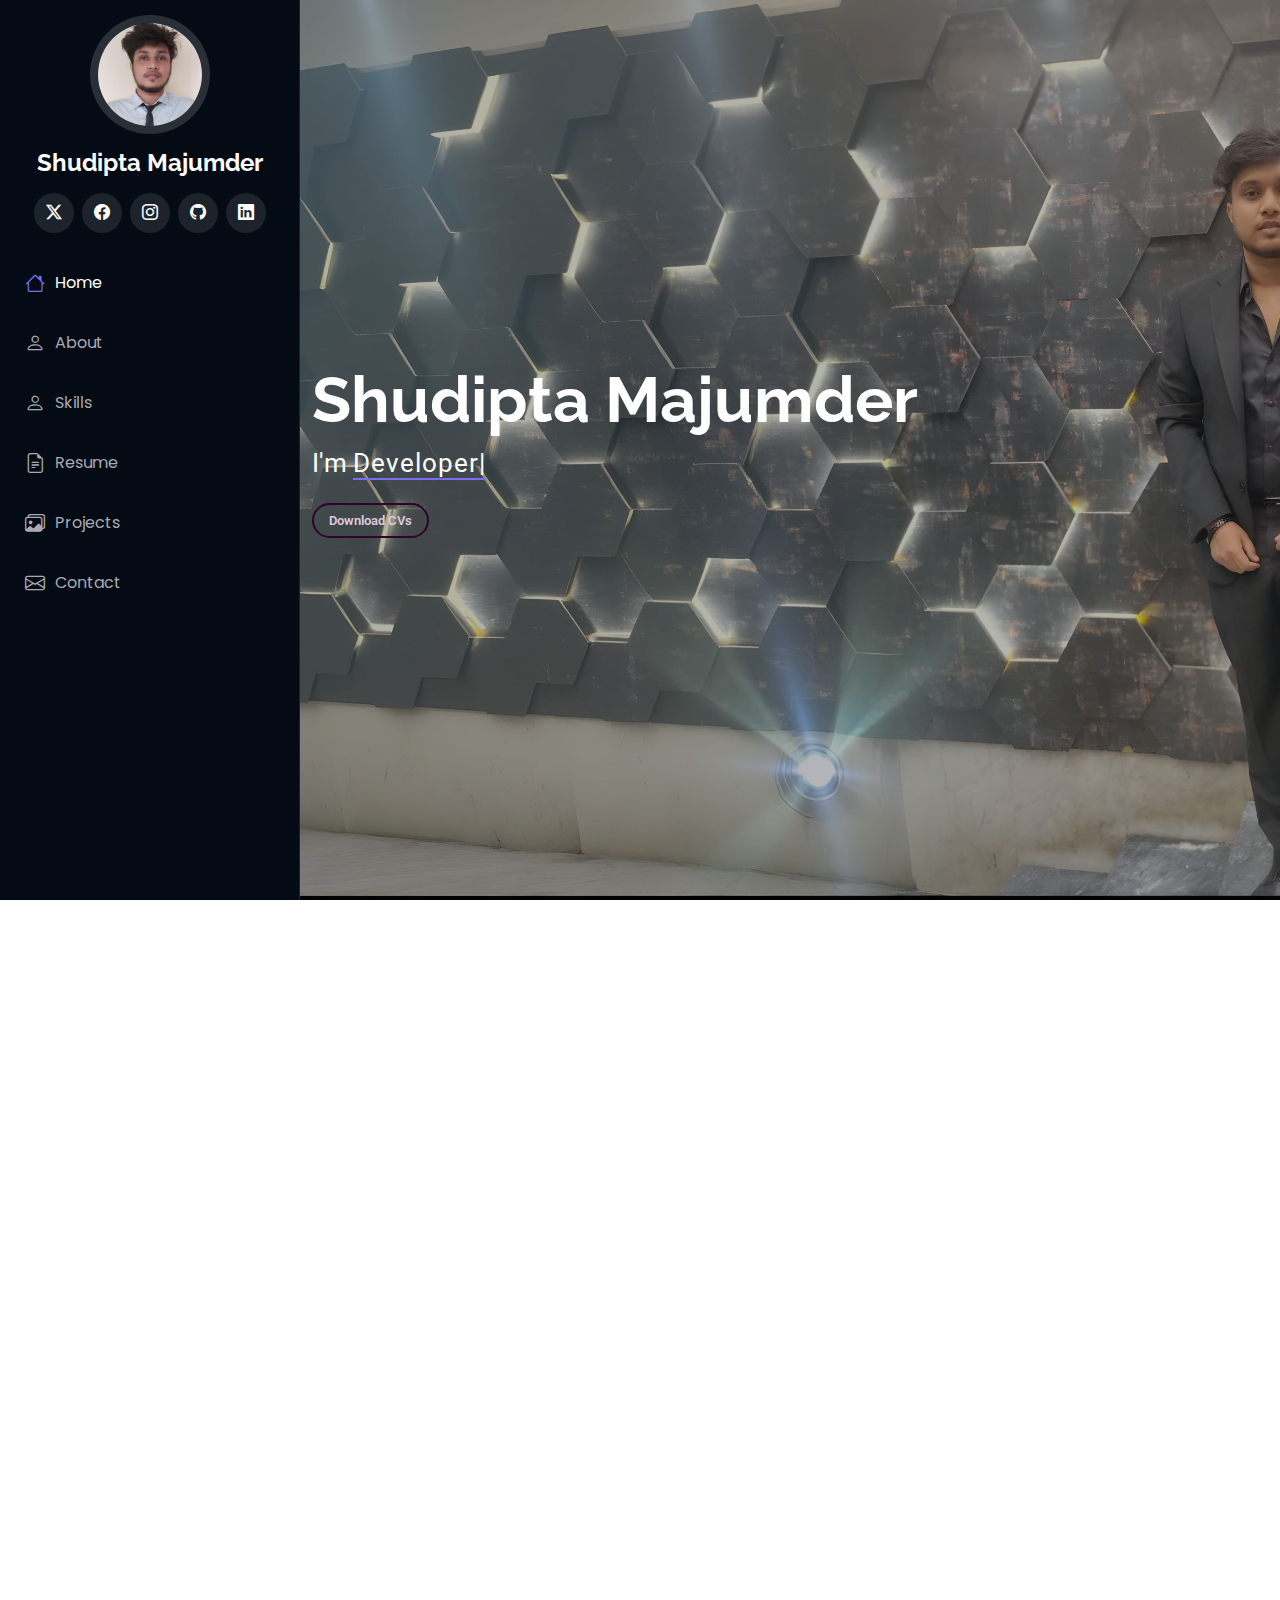
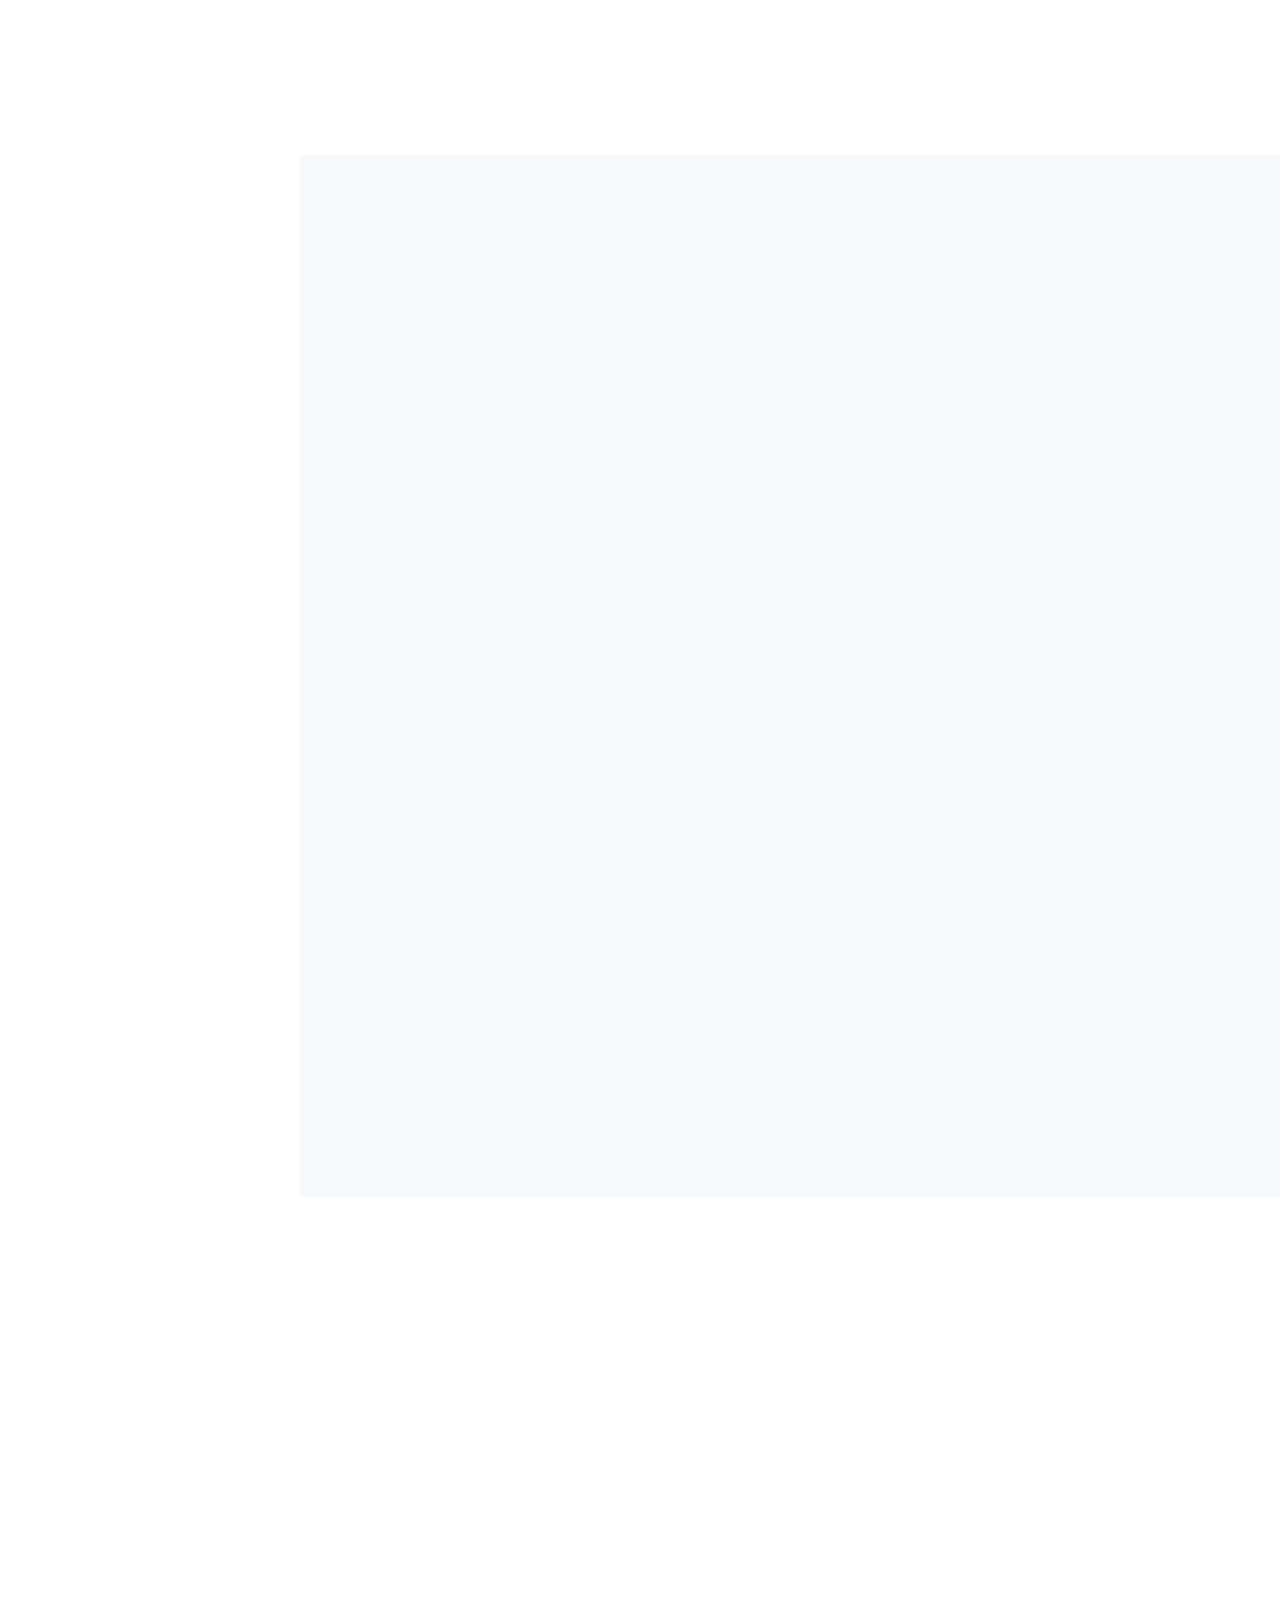
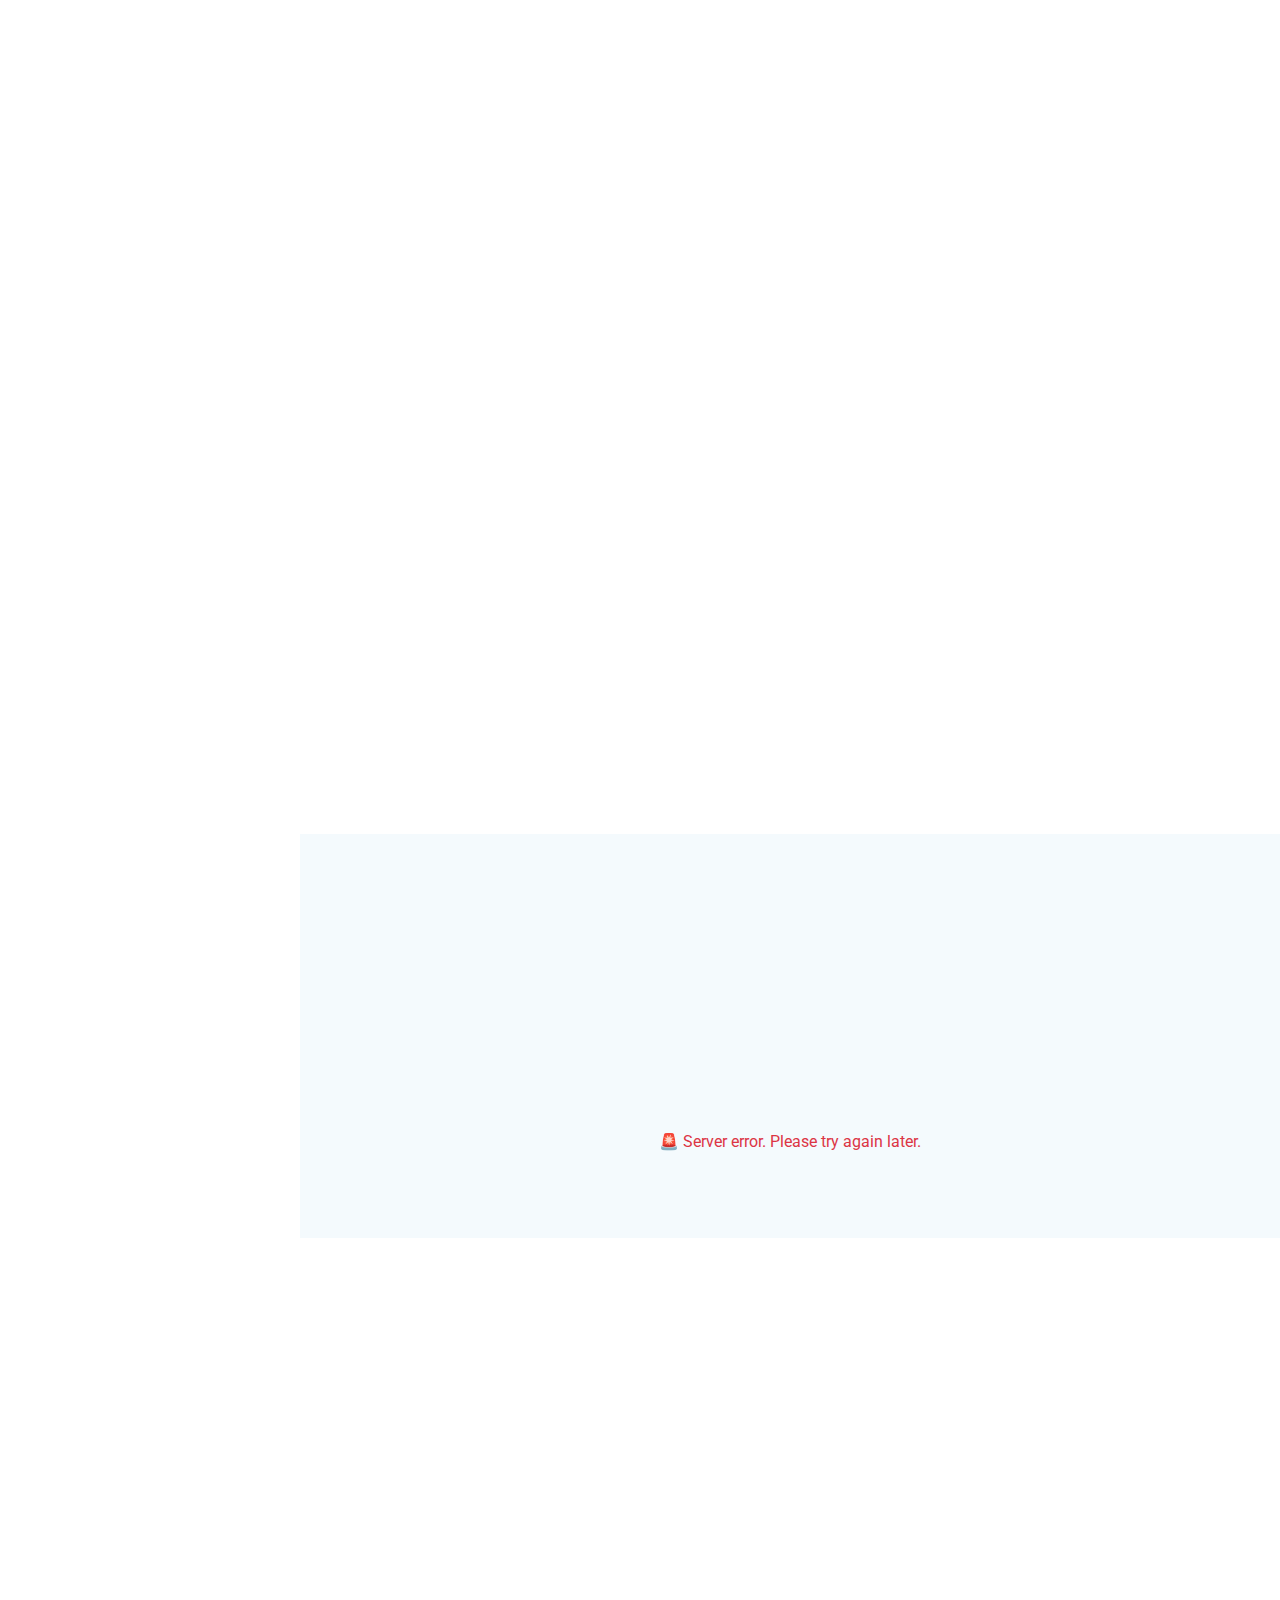
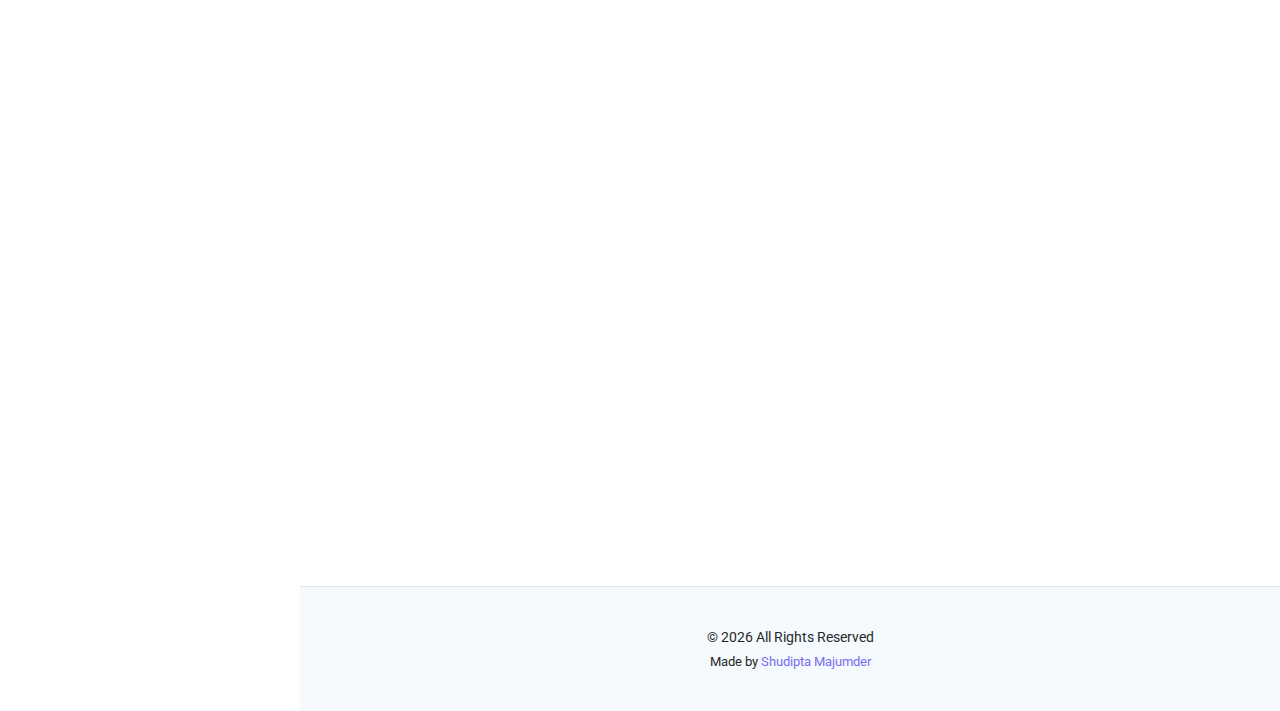
<file: index.html>
<!DOCTYPE html>
<html lang="en">
  <head>
    <meta charset="utf-8" />
    <meta content="width=device-width, initial-scale=1.0" name="viewport" />
    <title>Shudipta Majumder Portfolio</title>
    <meta content="" name="description" />
    <meta content="" name="keywords" />

    <!-- Favicons -->
    <link href="assets/img/favicon.png" rel="icon" />

    <!-- Fonts -->
    <link href="https://fonts.googleapis.com" rel="preconnect" />
    <link href="https://fonts.gstatic.com" rel="preconnect" crossorigin />
    <link
      href="https://fonts.googleapis.com/css2?family=Roboto:ital,wght@0,100;0,300;0,400;0,500;0,700;0,900;1,100;1,300;1,400;1,500;1,700;1,900&family=Poppins:ital,wght@0,100;0,200;0,300;0,400;0,500;0,600;0,700;0,800;0,900;1,100;1,200;1,300;1,400;1,500;1,600;1,700;1,800;1,900&family=Raleway:ital,wght@0,100;0,200;0,300;0,400;0,500;0,600;0,700;0,800;0,900;1,100;1,200;1,300;1,400;1,500;1,600;1,700;1,800;1,900&display=swap"
      rel="stylesheet"
    />

    <!-- Vendor CSS Files -->
    <link
      href="assets/vendor/bootstrap/css/bootstrap.min.css"
      rel="stylesheet"
    />
    <link
      href="assets/vendor/bootstrap-icons/bootstrap-icons.css"
      rel="stylesheet"
    />
    <link href="assets/vendor/aos/aos.css" rel="stylesheet" />
    <link
      href="assets/vendor/glightbox/css/glightbox.min.css"
      rel="stylesheet"
    />
    <link href="assets/vendor/swiper/swiper-bundle.min.css" rel="stylesheet" />

    <!-- Main CSS File -->
    <link href="assets/css/main.css" rel="stylesheet" />

    <!-- =======================================================
  * Template Name: iPortfolio
  * Template URL: https://bootstrapmade.com/iportfolio-bootstrap-portfolio-websites-template/
  * Updated: Jun 29 2024 with Bootstrap v5.3.3
  * Author: BootstrapMade.com
  * License: https://bootstrapmade.com/license/
  ======================================================== -->
  </head>

  <body class="index-page">
    <header id="header" class="header dark-background d-flex flex-column">
      <i class="header-toggle d-xl-none bi bi-list"></i>

      <div class="profile-img">
        <img
          src="assets/img/my-profile-img1.png"
          alt=""
          class="img-fluid rounded-circle"
        />
      </div>

      <a
        href="index.html"
        class="logo d-flex align-items-center justify-content-center"
      >
        <!-- Uncomment the line below if you also wish to use an image logo -->
        <!-- <img src="assets/img/logo.png" alt=""> -->
        <h1 class="sitename">Shudipta Majumder</h1>
      </a>

      <div class="social-links text-center">
        <a href="https://x.com/Shudipta11238"  target="_blank" class="twitter"><i class="bi bi-twitter-x"></i></a>
        <a
          href="https://www.facebook.com/shudipta11238"
          target="_blank"
          class="facebook"
          ><i class="bi bi-facebook"></i
        ></a>
        <a
          href="https://www.instagram.com/shudipta_majumder/"
          target="_blank"
          class="instagram"
          ><i class="bi bi-instagram"></i
        ></a>
        <a
          href="https://github.com/shudipta-majumder"
          target="_blank"
          class="github"
          ><i class="bi bi-github"></i
        ></a>
        <a
          href="https://www.linkedin.com/in/shudipta-mazumdar/"
          target="_blank"
          class="linkedin"
          ><i class="bi bi-linkedin"></i
        ></a>
      </div>

      <nav id="navmenu" class="navmenu">
        <ul>
          <li>
            <a href="#hero" class="active"
              ><i class="bi bi-house navicon"></i>Home</a
            >
          </li>
          <li>
            <a href="#about"><i class="bi bi-person navicon"></i> About</a>
          </li>
          <li>
            <a href="#skills"><i class="bi bi-person navicon"></i> Skills</a>
          </li>
          <li>
            <a href="#resume"
              ><i class="bi bi-file-earmark-text navicon"></i> Resume</a
            >
          </li>
          <li>
            <a href="#project"
              ><i class="bi bi-images navicon"></i> Projects</a
            >
          </li>
          <li>
            <a href="#contact"
              ><i class="bi bi-envelope navicon"></i> Contact</a
            >
          </li>
        </ul>
      </nav>
    </header>

    <main class="main">
      <!-- Hero Section -->
      <section id="hero" class="hero section dark-background">
          <!-- Image for small screens -->
          <img src="assets/img/hero_bg2.jpg" alt="small hero" data-aos="fade-in" class="d-block d-xl-none" />

          <!-- Image for medium and larger screens -->
          <img src="assets/img/hero-bg.png" alt="large hero" data-aos="fade-in" class="d-none d-xl-block" />

        <div class="container" data-aos="fade-up" data-aos-delay="100">
          <h2>Shudipta Majumder</h2>
          <p>
            I'm
            <span class="typed" data-typed-items="Developer, Problem Solver, Tech Enthusiast"
              >Developer</span
            ><span
              class="typed-cursor typed-cursor--blink"
              aria-hidden="true"
            ></span
            ><span
              class="typed-cursor typed-cursor--blink"
              aria-hidden="true"
            ></span>
          </p>
          <a
            href="cv-viewer.html"
            target="_blank"
            class="btn-download"
          >
            Download CVs
          </a>
        </div>
      </section>
      <!-- /Hero Section -->

      <!-- About Section -->
      <section id="about" class="about section">
        <!-- Section Title -->
        <div class="container section-title" data-aos="fade-up">
          <h2>About</h2>
          <p>
            Hello! I’m Shudipta Mazumdar, a graduate with a BSc in Computer
            Science and Engineering from Daffodil International University
            (DIU). I am a self-motivated and dedicated individual with a strong
            passion for the software development industry.
          </p>
          <!-- <br /> -->
        </div>
        <!-- End Section Title -->

        <div class="container" data-aos="fade-up" data-aos-delay="100">
          <div class="row gy-1 justify-content-center">
            <div class="col-lg-4">
              <img
                src="assets/img/my-profile-img.jpg"
                class="img-fluid"
                alt=""
              />
            </div>
            <div class="col-lg-8 content">
              <h2>Full Stack Web Developer.</h2>
              <p class="fst-italic py-3">
                I am a skilled backend developer specializing in Django and
                Python, passionate about building scalable and efficient
                solutions.
              </p>
              <div class="row">
                <div class="col-lg-6">
                  <ul>
                    <li>
                      <i class="bi bi-chevron-right"></i>
                      <strong>Birthday:</strong> <span>3 Jan 1997</span>
                    </li>
                    <li>
                      <i class="bi bi-chevron-right"></i>
                      <strong>Degree:</strong> <span>Bachelor</span>
                    </li>
                    <li>
                      <i class="bi bi-chevron-right"></i>
                      <strong>Phone:</strong> <span>+8801795773160</span>
                    </li>
                    <li>
                      <i class="bi bi-chevron-right"></i>
                      <strong>City:</strong> <span>Dhaka, BD</span>
                    </li>
                  </ul>
                </div>
                <div class="col-lg-6">
                  <ul>
                    <li>
                      <i class="bi bi-chevron-right"></i> <strong>Age:</strong>
                      <span id="dynamic-age"></span>
                    </li>
                    <li>
                      <i class="bi bi-chevron-right"></i>
                      <strong>Course:</strong> <span>CSE</span>
                    </li>
                    <li>
                      <i class="bi bi-chevron-right"></i>
                      <strong>Email:</strong>
                      <span>shudiptamazumdar@gmail.com</span>
                    </li>
                    <li>
                      <i class="bi bi-chevron-right"></i>
                      <strong>Address:</strong>
                      <span>Bashundhara Residential Area</span>
                    </li>
                  </ul>
                </div>
              </div>
              <p class="py-3" style="text-align: justify;">
                I have expertise in developing RESTful APIs, managing
                PostgreSQL/MySQL databases, and implementing secure
                authentication using Django REST Framework. My strength lies in
                solving complex backend challenges and integrating APIs
                effectively. I am also experienced with backend technologies
                like FastAPI, Celery, and Redis. Additionally, I have hands-on
                experience with frontend frameworks like Next.js and React,
                which allows me to build seamless full-stack applications. Let’s
                connect to collaborate on innovative backend projects and share
                tech ideas!
              </p>
            </div>
          </div>
        </div>
      </section>
      <!-- /About Section -->


      <!-- Skills Section -->
      <section id="skills" class="skills section light-background">
        <div class="container section-title" data-aos="fade-up"">
          <!-- Skills Section -->
          <div class="section ">
            <h2>Skills</h2>

            <strong class="mt-3 d-block" style="font-size: 1rem; font-weight: 800;">Languages:</strong>
            <div>
              <span class="badge rounded-pill badge-custom">Python</span>
              <span class="badge rounded-pill badge-custom">C</span>
              <span class="badge rounded-pill badge-custom">C++</span>
              <span class="badge rounded-pill badge-custom">JavaScript</span>
              <span class="badge rounded-pill badge-custom">Bash</span>
            </div>

            <strong class="mt-3 d-block" style="font-size: 1rem; font-weight: 800;">Frontend:</strong>
            <div>
              <span class="badge rounded-pill badge-custom">React</span>
              <span class="badge rounded-pill badge-custom">Next JS</span>
              <span class="badge rounded-pill badge-custom">Next Auth</span>
              <span class="badge rounded-pill badge-custom">TypeScript</span>
              <span class="badge rounded-pill badge-custom">GSAP</span>
              <span class="badge rounded-pill badge-custom">Redux</span>
            </div>
 
            <strong class="mt-3 d-block" style="font-size: 1rem; font-weight: 800;">
              Backend:
            </strong>
            <div>
              <span class="badge rounded-pill badge-custom">Django</span>
              <span class="badge rounded-pill badge-custom">FastAPI</span>
              <span class="badge rounded-pill badge-custom">PostgreSQL</span>
              <span class="badge rounded-pill badge-custom">GraphQL</span>
              <span class="badge rounded-pill badge-custom">RabbitMQ</span>
              <span class="badge rounded-pill badge-custom">Redis</span>
              <span class="badge rounded-pill badge-custom">GRPC</span>
              <span class="badge rounded-pill badge-custom">NodeJs</span>
              <span class="badge rounded-pill badge-custom">ExpressJS</span>
              <span class="badge rounded-pill badge-custom">MongoDB</span>
              <span class="badge rounded-pill badge-custom">Mongoose</span>
              <span class="badge rounded-pill badge-custom">WebSocket</span>
              <span class="badge rounded-pill badge-custom">JWT</span>
              <span class="badge rounded-pill badge-custom">Golang</span>
            </div>

            <strong class="mt-3 d-block" style="font-size: 1rem; font-weight: 800;">Server:</strong>
            <div>
              <span class="badge rounded-pill badge-custom">Nginx</span>
              <span class="badge rounded-pill badge-custom">CI/CD</span>
              <span class="badge rounded-pill badge-custom">Docker</span>
              <span class="badge rounded-pill badge-custom">AWS</span>
            </div>
            <strong class="mt-3 d-block" style="font-size: 1rem; font-weight: 800;">Machine Learning:</strong>
            <div>
              <span class="badge rounded-pill badge-custom">NLP</span>
              <span class="badge rounded-pill badge-custom">RNN</span>
              <span class="badge rounded-pill badge-custom">LSTM</span>
              <span class="badge rounded-pill badge-custom">CNN</span>
              <span class="badge rounded-pill badge-custom">Transformer</span>
              <span class="badge rounded-pill badge-custom">Tensorflow</span>
              <span class="badge rounded-pill badge-custom">PyTorch</span>
              <span class="badge rounded-pill badge-custom">OpenCV</span>
            </div>
            <strong class="mt-3 d-block" style="font-size: 1rem; font-weight: 800;">Tools:</strong>
            <div>
              <span class="badge rounded-pill badge-custom">VS Code</span>
              <span class="badge rounded-pill badge-custom">Postman</span>
              <span class="badge rounded-pill badge-custom"
                >MongoDB Compass</span
              >
              <span class="badge rounded-pill badge-custom">Redis Insight</span>
              <span class="badge rounded-pill badge-custom">Jira</span>
              <span class="badge rounded-pill badge-custom">GitLab</span>
              <span class="badge rounded-pill badge-custom">GitHub</span>
              <span class="badge rounded-pill badge-custom">Draw.io</span>
              <span class="badge rounded-pill badge-custom">Canva</span>
              <span class="badge rounded-pill badge-custom">Notion</span>
              <span class="badge rounded-pill badge-custom">Git</span>
              <span class="badge rounded-pill badge-custom">Figma</span>
            </div>
          </div>

          <!-- Online Judge Section -->
          <div class="section">
            <h2 class="skill-tittle">Online Judge Profiles</h2>
            <div class="row g-4 align-items-center">
              <div class="col-auto online-judge-logo">
                <a
                  href="https://codeforces.com/profile/shudipta"
                  target="_blank"
                  rel="noopener"
                >
                  <img
                    src="assets\img\online-judge\external-codeforces-programming-competitions-and-contests-programming-community-logo-shadow-tal-revivo.png"
                    alt="Codeforces"
                  />
                </a>
              </div>
              <div class="col-auto online-judge-logo">
                <a
                  href="https://leetcode.com/u/shudipta11238/"
                  target="_blank"
                  rel="noopener"
                >
                  <img
                    src="assets\img\online-judge\LeetCode_logo_black.png"
                    alt="LeetCode"
                  />
                </a>
              </div>
              <div class="col-auto online-judge-logo">
                <a
                  href="https://www.hackerrank.com/profile/shudiptamazumdar"
                  target="_blank"
                  rel="noopener"
                >
                  <img
                    src="assets\img\online-judge\png-transparent-hackerrank-hd-logo-thumbnail.png"
                    alt="HackerRank"
                  />
                </a>
              </div>
            </div>
          </div>
        </div>
      </section>
      <!-- /Skills Section -->

      <!-- Resume Section -->
      <section id="resume" class="resume section">
        <!-- Section Title -->
        <div class="container section-title" data-aos="fade-up">
          <h2>Resume</h2>
          <p>
            Dedicated and results-driven professional with strong expertise in web development, specializing in Django, React, and RESTful APIs. Proven track record of delivering scalable solutions and optimizing performance for client and enterprise projects. Quick learner, team player, and passionate about continuous improvement and modern technologies.
          </p>
        </div>
        <!-- End Section Title -->

        <div class="container">
          <div class="row">
            <div class="col-lg-6" data-aos="fade-up" data-aos-delay="100">
              <h3 class="resume-title">Sumary</h3>

              <div class="resume-item pb-0">
                <h4>Shudipta Majumder</h4>
                <p>
                  <em
                    >Innovative and deadline-driven Web Developer with 2.6+ years of experience building dynamic and scalable web applications using Django. Skilled in developing REST APIs, integrating databases, and optimizing backend performance. Committed to writing clean, efficient code and delivering solutions that meet business goals on time.</em
                  >
                </p>
                <ul>
                  <li>Bashundhara Residential Area, Dhaka</li>
                  <li>+8801795773160</li>
                  <li>shudiptamazumdar@gmail.com</li>
                </ul>
              </div>
              <!-- Edn Resume Item -->

              <h3 class="resume-title">Education</h3>

              <div class="resume-item">
                <h4>Bachelor of Computer Science &amp; Engineering </h4>
                <h5>2018 - 2022</h5>
                <p><em>Daffodil International University, Dhaka, BD</em></p>
                <p>
                  <h4>Achivements</h4>
                  <li> Completed final year project on A Predictive Model To Detect Online Cyber Bullying &nbsp;&nbsp;&nbsp;&nbsp;&nbsp;&nbsp;By Using Machine Learning.</li>

                  <li> Participated in coding contests, workshops, or seminars.</li>
                </p>
              </div>

              <div class="resume-item">
                <h4>HSC</h4>
                <h5>2015 - 2017</h5>
                <p><em>Hajigonj Model College University, Hajigonj, Chandpur</em></p>
                <p>
                  Completed Higher Secondary Certificate (HSC) from Hajigonj Model College, Science Department.
                  Graduated from university with a focus on Science, gaining strong analytical and problem-solving skills.
                </p>
              </div>
              <!-- Edn Resume Item -->
            </div>

            <div class="col-lg-6" data-aos="fade-up" data-aos-delay="200">
              <h3 class="resume-title">Professional Experience</h3>
              <div class="resume-item">
                <h4>Software Engineer</h4>
                <h5>Sep 23 - Present</h5>
                <p><em>Walton Digi Tech Industries Ltd PLC, Dhaka, BD </em></p>
                <ul>
                  <li>
                    Developed Django REST APIs for a School Management System, improving backend performance and scalability.
                  </li>
                  <li>
                    Implemented Redis for caching and message queuing, enhancing email and SMS sending efficiency.
                  </li>
                  <li>
                    Integrated WebSocket using Django Channels to enable real-time communication in the system.
                  </li>
                  <li>
                    Set up Nginx as a reverse proxy to optimize load balancing and improve application performance.
                  </li>
                </ul>
              </div>
              <!-- Edn Resume Item -->

              <div class="resume-item">
                <h4>Associate Software Engineer</h4>
                <h5>Mar 23 - Aug 23</h5>
                <p><em>Walton Digi Tech Industries Ltd PLC, Dhaka, BD</em></p>
                <ul>
                  <li>
                    Developed a responsive menu, top bar, and sidebar with an intuitive UI/UX for seamless navigation.
                  </li>
                  <li>
                    Implemented dark mode, light mode and system mode functionality for enhanced user experience and accessibility.
                  </li>
                  <li>
                    Contributed to key school management features, including student records, attendance tracking, payroll and staff management.
                  </li>
                  <li>
                    Designed and implemented APIs for corporate price quotations, ensuring accurate and dynamic pricing management.
                  </li>
                </ul>
              </div>
              <!-- Edn Resume Item -->
            </div>
          </div>
        </div>
      </section>
      <!-- /Resume Section -->

      <!-- Portfolio Section -->
      <section id="project" class="portfolio section light-background">
        <!-- Section Title -->
        <div class="container section-title" data-aos="fade-up">
          <h2>Projects</h2>
          <p>
            Below are the key projects I have contributed to, demonstrating my skills in Django, React.js, Next.js, and full-stack development. Each project highlights my ability to deliver functional, scalable, and user-friendly solutions.
          </p>
        </div>
        <!-- End Section Title -->

        <div class="container">
          <div
            class="isotope-layout"
            data-default-filter="*"
            data-layout="masonry"
            data-sort="original-order"
          >
            <ul
              id="category-filters"
              class="portfolio-filters isotope-filters"
              data-aos="fade-up"
              data-aos-delay="100"
            >
              <li data-filter="*" class="filter-active">All</li>
             
            </ul>
            <!-- End Portfolio Filters -->

            <div
              class="row gy-4 isotope-container"
              data-aos="fade-up"
              data-aos-delay="200"
            >
            <!-- Error and Loading and Messages -->
            </div>
            <div id="loading" class="loading-overlay" >
              <div class="text-center loading-overlay">
                <div class="spinner-border text-primary " role="status"></div>
              </div>
            </div>
            
            <div id="error-message" class="text-center text-danger my-4" style="display: none;">
              <p>🚨 Server error. Please try again later.</p>
            </div>
            
            <div id="no-projects" class="text-center my-4" style="display: none;">
              <p>😕 No projects found in this category.</p>
            </div>
            
            <!-- End Portfolio Container -->
          </div>
        </div>
      </section>
      <!-- /Portfolio Section -->

      <!-- Pagination Controls -->
      <div id="pagination-controls" class="text-center mt-4"></div>

      <!-- Testimonials Section -->
      <!-- <section id="testimonials" class="testimonials section light-background"> -->
      <!-- Section Title -->
      <!-- <div class="container section-title" data-aos="fade-up">
          <h2>Testimonials</h2>
          <p>
            Necessitatibus eius consequatur ex aliquid fuga eum quidem sint
            consectetur velit
          </p>
        </div> -->
      <!-- End Section Title -->

      <!-- <div class="container" data-aos="fade-up" data-aos-delay="100">
          <div class="swiper init-swiper">
            <script type="application/json" class="swiper-config">
              {
                "loop": true,
                "speed": 600,
                "autoplay": {
                  "delay": 5000
                },
                "slidesPerView": "auto",
                "pagination": {
                  "el": ".swiper-pagination",
                  "type": "bullets",
                  "clickable": true
                },
                "breakpoints": {
                  "320": {
                    "slidesPerView": 1,
                    "spaceBetween": 40
                  },
                  "1200": {
                    "slidesPerView": 3,
                    "spaceBetween": 1
                  }
                }
              }
            </script>
            <div class="swiper-wrapper">
              <div class="swiper-slide">
                <div class="testimonial-item">
                  <p>
                    <i class="bi bi-quote quote-icon-left"></i>
                    <span
                      >Proin iaculis purus consequat sem cure digni ssim donec
                      porttitora entum suscipit rhoncus. Accusantium quam,
                      ultricies eget id, aliquam eget nibh et. Maecen aliquam,
                      risus at semper.</span
                    >
                    <i class="bi bi-quote quote-icon-right"></i>
                  </p>
                  <img
                    src="assets/img/testimonials/testimonials-1.jpg"
                    class="testimonial-img"
                    alt=""
                  />
                  <h3>Saul Goodman</h3>
                  <h4>Ceo &amp; Founder</h4>
                </div>
              </div>
              <!-- End testimonial item -->

      <!-- <div class="swiper-slide">
                <div class="testimonial-item">
                  <p>
                    <i class="bi bi-quote quote-icon-left"></i>
                    <span
                      >Export tempor illum tamen malis malis eram quae irure
                      esse labore quem cillum quid malis quorum velit fore eram
                      velit sunt aliqua noster fugiat irure amet legam anim
                      culpa.</span
                    >
                    <i class="bi bi-quote quote-icon-right"></i>
                  </p>
                  <img
                    src="assets/img/testimonials/testimonials-2.jpg"
                    class="testimonial-img"
                    alt=""
                  />
                  <h3>Sara Wilsson</h3>
                  <h4>Designer</h4>
                </div>
              </div> -->
      <!-- End testimonial item -->

      <!-- <div class="swiper-slide">
                <div class="testimonial-item">
                  <p>
                    <i class="bi bi-quote quote-icon-left"></i>
                    <span
                      >Enim nisi quem export duis labore cillum quae magna enim
                      sint quorum nulla quem veniam duis minim tempor labore
                      quem eram duis noster aute amet eram fore quis sint
                      minim.</span
                    >
                    <i class="bi bi-quote quote-icon-right"></i>
                  </p>
                  <img
                    src="assets/img/testimonials/testimonials-3.jpg"
                    class="testimonial-img"
                    alt=""
                  />
                  <h3>Jena Karlis</h3>
                  <h4>Store Owner</h4>
                </div>
              </div> -->
      <!-- End testimonial item -->

      <!-- <div class="swiper-slide">
                <div class="testimonial-item">
                  <p>
                    <i class="bi bi-quote quote-icon-left"></i>
                    <span
                      >Fugiat enim eram quae cillum dolore dolor amet nulla
                      culpa multos export minim fugiat dolor enim duis veniam
                      ipsum anim magna sunt elit fore quem dolore labore illum
                      veniam.</span
                    >
                    <i class="bi bi-quote quote-icon-right"></i>
                  </p>
                  <img
                    src="assets/img/testimonials/testimonials-4.jpg"
                    class="testimonial-img"
                    alt=""
                  />
                  <h3>Matt Brandon</h3>
                  <h4>Freelancer</h4>
                </div>
              </div> -->
      <!-- End testimonial item -->

      <!-- <div class="swiper-slide">
                <div class="testimonial-item">
                  <p>
                    <i class="bi bi-quote quote-icon-left"></i>
                    <span
                      >Quis quorum aliqua sint quem legam fore sunt eram irure
                      aliqua veniam tempor noster veniam sunt culpa nulla illum
                      cillum fugiat legam esse veniam culpa fore nisi cillum
                      quid.</span
                    >
                    <i class="bi bi-quote quote-icon-right"></i>
                  </p>
                  <img
                    src="assets/img/testimonials/testimonials-5.jpg"
                    class="testimonial-img"
                    alt=""
                  />
                  <h3>John Larson</h3>
                  <h4>Entrepreneur</h4>
                </div>
              </div> -->
      <!-- End testimonial item -->
      <!-- </div> -->
      <!-- <div class="swiper-pagination"></div> -->
      <!-- </div> -->
      <!-- </div> -->
      <!-- </section> -->
      <!-- /Testimonials Section -->

      <!-- Contact Section -->
      <section id="contact" class="contact section">
        <!-- Section Title -->
        <div class="container section-title" data-aos="fade-up">
          <h2>Contact</h2>
          <p>Contact me 24/7</p>
        </div>
        <!-- End Section Title -->

        <div class="container" data-aos="fade-up" data-aos-delay="100">
          <div class="row gy-4">
            <div class="col-lg-5">
              <div class="info-wrap">
                <div
                  class="info-item d-flex"
                  data-aos="fade-up"
                  data-aos-delay="200"
                >
                  <i class="bi bi-geo-alt flex-shrink-0"></i>
                  <div>
                    <h3>Address</h3>
                    <p>
                      Plot 1088, Road Sabrina Sobhan 5th Avenue, Dhaka 1229. Bashundhara Residential Area
                    </p>
                  </div>
                </div>
                <!-- End Info Item -->

                <div
                  class="info-item d-flex"
                  data-aos="fade-up"
                  data-aos-delay="300"
                >
                  <i class="bi bi-telephone flex-shrink-0"></i>
                  <div>
                    <h3>Call Me</h3>
                    <p>+8801795773160</p>
                  </div>
                </div>
                <!-- End Info Item -->

                <div
                  class="info-item d-flex"
                  data-aos="fade-up"
                  data-aos-delay="400"
                >
                  <i class="bi bi-envelope flex-shrink-0"></i>
                  <div>
                    <h3>Email Me</h3>
                    <p>shudiptamazumdar@gmail.com</p>
                  </div>
                </div>
                <!-- End Info Item -->

                <iframe
                  src="https://www.google.com/maps/embed?pb=!1m18!1m12!1m3!1d29199.896475085563!2d90.43312639999998!3d23.8190592!2m3!1f0!2f0!3f0!3m2!1i1024!2i768!4f13.1!3m3!1m2!1s0x3755c99cbbf86385%3A0xd0432929df4c5992!2sWalton%20Hi-Tech%20Industries%20PLC.!5e0!3m2!1sen!2sbd!4v1746441653200!5m2!1sen!2sbd"
                  frameborder="0"
                  style="border: 0; width: 100%; height: 270px"
                  allowfullscreen=""
                  loading="lazy"
                  referrerpolicy="no-referrer-when-downgrade"
                ></iframe>
              </div>
            </div>

            <div class="col-lg-7">
              <form
                id="contact-form"
                method="post"
                class="php-email-form"
                data-aos="fade-up"
                data-aos-delay="200"
              >
                <div class="row gy-4">
                  <div class="col-md-6">
                    <label for="name-field" class="pb-2">Your Name</label>
                    <input
                      type="text"
                      name="name"
                      id="name-field"
                      class="form-control"
                      required=""
                    />
                  </div>

                  <div class="col-md-6">
                    <label for="email-field" class="pb-2">Your Email</label>
                    <input
                      type="email"
                      class="form-control"
                      name="email"
                      id="email-field"
                      required=""
                    />
                  </div>

                  <div class="col-md-12">
                    <label for="subject-field" class="pb-2">Subject</label>
                    <input
                      type="text"
                      class="form-control"
                      name="subject"
                      id="subject-field"
                      required=""
                    />
                  </div>

                  <div class="col-md-12">
                    <label for="message-field" class="pb-2">Message</label>
                    <textarea
                      class="form-control"
                      name="message"
                      rows="10"
                      id="message-field"
                      required=""
                    ></textarea>
                  </div>

                  <div class="col-md-12 text-center">
                    <div class="loading">Loading</div>
                    <div class="error-message"></div>
                    <div class="sent-message">
                      Your message has been sent. Thank you!
                    </div>

                    <button type="submit">Send Message</button>
                  </div>
                </div>
              </form>
            </div>
            <!-- End Contact Form -->
          </div>
        </div>
      </section>
      <!-- /Contact Section -->
    </main>

    <footer id="footer" class="footer position-relative light-background">
      <div class="container">
        <div class="copyright text-center">
          <p>
            © <span id="year"></span>
            <span>All Rights Reserved</span>
          </p>
        </div>
        <div class="credits">
          Made by
          <a href="https://www.facebook.com/shudipta11238">Shudipta Majumder</a>
        </div>
      </div>
    </footer>

    <!-- Scroll Top -->
    <a
      href="#"
      id="scroll-top"
      class="scroll-top d-flex align-items-center justify-content-center"
      ><i class="bi bi-arrow-up-short"></i
    ></a>

    <!-- Preloader -->
    <div id="preloader"></div>

    <!-- Vendor JS Files -->
    <script src="assets/vendor/bootstrap/js/bootstrap.bundle.min.js"></script>
    <script src="assets/vendor/php-email-form/validate.js"></script>
    <script src="assets/vendor/aos/aos.js"></script>
    <script src="assets/vendor/typed.js/typed.umd.js"></script>
    <script src="assets/vendor/purecounter/purecounter_vanilla.js"></script>
    <script src="assets/vendor/waypoints/noframework.waypoints.js"></script>
    <script src="assets/vendor/glightbox/js/glightbox.min.js"></script>
    <script src="assets/vendor/imagesloaded/imagesloaded.pkgd.min.js"></script>
    <script src="assets/vendor/isotope-layout/isotope.pkgd.min.js"></script>
    <script src="assets/vendor/swiper/swiper-bundle.min.js"></script>

    <!-- Main JS File -->
    <script src="assets/js/main.js"></script>
  </body>
</html>
</file>
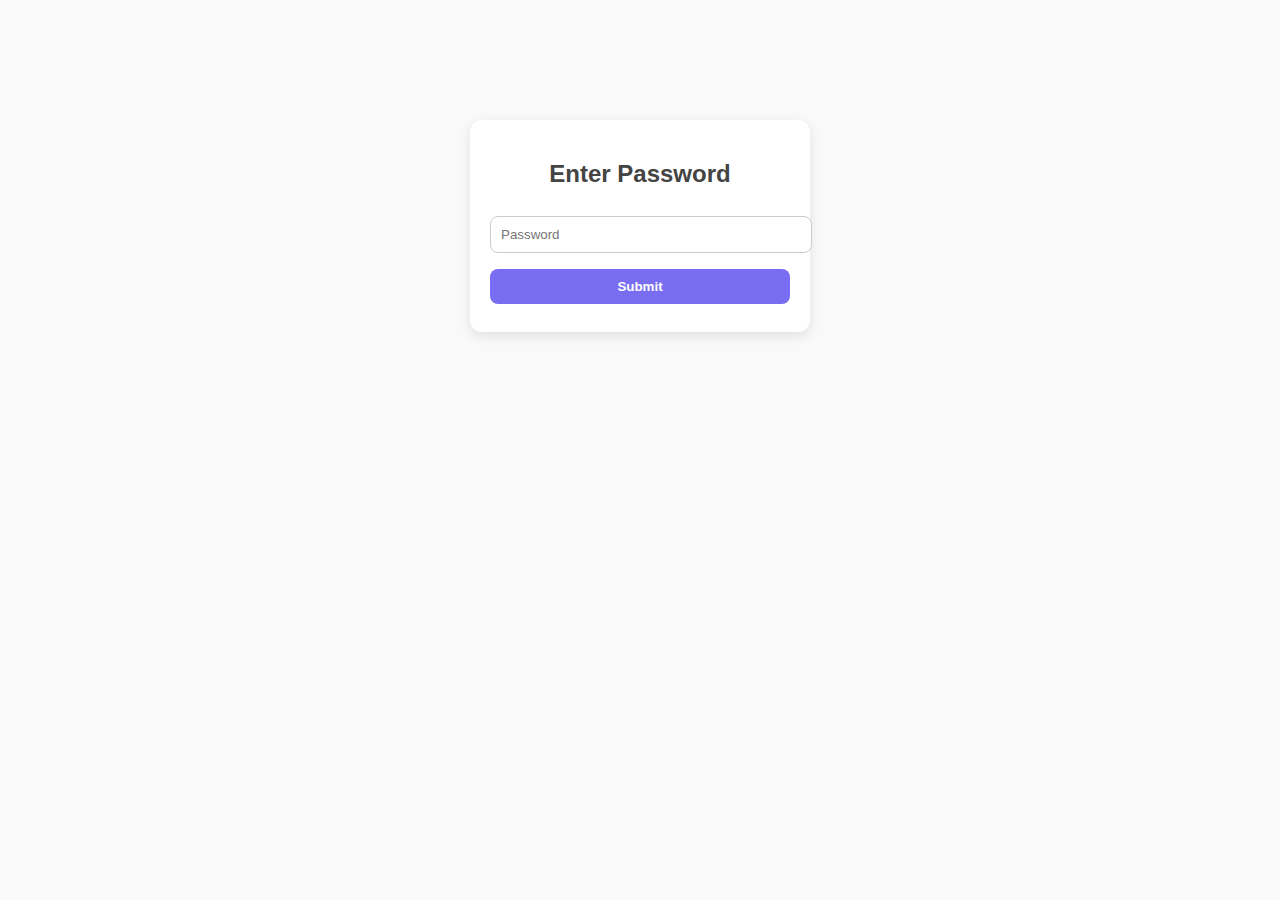
<file: important_files.html>
<!DOCTYPE html>
<html lang="en">
  <head>
    <meta charset="UTF-8" />
    <title>Important Files</title>
    <style>
      body {
        font-family: Arial, sans-serif;
        background: #f9f9f9;
        margin: 0;
        padding: 20px;
      }
      .login-box {
        max-width: 300px;
        margin: 100px auto;
        padding: 20px;
        background: white;
        border-radius: 12px;
        box-shadow: 0 4px 12px rgba(0, 0, 0, 0.1);
        text-align: center;
      }
      input[type="password"],
      button {
        width: 100%;
        padding: 10px;
        margin: 8px 0;
        border-radius: 8px;
        border: 1px solid #ccc;
      }
      button {
        background: #796ef1;
        color: white;
        border: none;
        cursor: pointer;
        font-weight: bold;
      }
      button:hover {
        opacity: 0.9;
      }

      .drive-container {
        max-width: 900px;
        margin: 30px auto;
      }
      h2 {
        color: #444;
      }
      .grid {
        display: grid;
        grid-template-columns: repeat(auto-fill, minmax(180px, 1fr));
        gap: 15px;
      }
      .card {
        background: white;
        border-radius: 12px;
        padding: 15px;
        text-align: center;
        box-shadow: 0 2px 6px rgba(0, 0, 0, 0.1);
        transition: transform 0.2s;
        cursor: pointer;
      }
      .card:hover {
        transform: translateY(-3px);
      }
      .icon {
        font-size: 40px;
        margin-bottom: 10px;
      }
      .name {
        font-size: 14px;
        color: #333;
        margin-bottom: 10px;
        word-wrap: break-word;
      }
      .download-btn {
        background: #796ef1;
        color: white;
        border: none;
        padding: 6px 12px;
        border-radius: 6px;
        cursor: pointer;
      }
      .back-btn {
        margin-bottom: 20px;
        display: inline-block;
        padding: 8px 16px;
        border-radius: 8px;
        background: #796ef1;
        color: white;
        cursor: pointer;
        font-weight: bold;
        text-decoration: none;
      }
    </style>
  </head>
  <body>
    <!-- Login -->
    <div id="login" class="login-box">
      <h2>Enter Password</h2>
      <input type="password" id="passwordInput" placeholder="Password" />
      <button onclick="checkPassword()">Submit</button>
    </div>

    <!-- Drive View -->
    <div id="driveView" class="drive-container" style="display: none">
      <a
        href="#"
        id="backBtn"
        class="back-btn"
        style="display: none"
        onclick="goBack()"
        >⬅ Back</a
      >
      <h2 id="currentTitle">My Drive</h2>
      <div class="grid" id="contentGrid"></div>
    </div>

    <script>
      const correctPassword = "12345"; // change your password

      const files = {
        CV: ["resume.pdf", "portfolio.pdf"],
        Files: ["report.xlsx", "notes.txt", "presentation.pptx", "manual.docx", "dfd.mp3", "dfd.mp4"],
      };

      let currentFolder = null;

      function checkPassword() {
        const input = document.getElementById("passwordInput").value;
        if (input === correctPassword) {
          document.getElementById("login").style.display = "none";
          document.getElementById("driveView").style.display = "block";
          showFolders();
        } else {
          alert("Wrong password!");
        }
      }

      function showFolders() {
        currentFolder = null;
        document.getElementById("currentTitle").textContent = "My Drive";
        document.getElementById("backBtn").style.display = "none";

        const grid = document.getElementById("contentGrid");
        grid.innerHTML = "";

        Object.keys(files).forEach((folder) => {
          const card = document.createElement("div");
          card.className = "card";
          card.onclick = () => openFolder(folder);

          const icon = document.createElement("div");
          icon.className = "icon";
          icon.textContent = "📂";

          const name = document.createElement("div");
          name.className = "name";
          name.textContent = folder;

          card.appendChild(icon);
          card.appendChild(name);
          grid.appendChild(card);
        });
      }

      function openFolder(folderName) {
        currentFolder = folderName;
        document.getElementById("currentTitle").textContent =
          "📂 " + folderName;
        document.getElementById("backBtn").style.display = "inline-block";

        const grid = document.getElementById("contentGrid");
        grid.innerHTML = "";

        files[folderName].forEach((file) => {
          grid.appendChild(createFileCard(file));
        });
      }

      function goBack() {
        showFolders();
      }

      function getFileIcon(fileName) {
        const ext = fileName.split(".").pop().toLowerCase();
        switch (ext) {
          case "pdf":
            return "📄"; // PDF
          case "xlsx":
            return "📊"; // Excel
          case "xls":
            return "📊"; // Excel (older)
          case "ppt":
          case "pptx":
            return "📑"; // PowerPoint
          case "mp3":
            return "🎵"; // Audio
          case "mp4":
            return "🎬"; // Video
          case "txt":
            return "📝"; // Text
          case "doc":
          case "docx":
            return "📃"; // Word
          default:
            return "📁"; // Fallback generic
        }
      }

      function createFileCard(fileName) {
        const card = document.createElement("div");
        card.className = "card";
        card.style.cursor = "default";

        const icon = document.createElement("div");
        icon.className = "icon";
        icon.textContent = getFileIcon(fileName);

        const name = document.createElement("div");
        name.className = "name";
        name.textContent = fileName;

        const button = document.createElement("button");
        button.className = "download-btn";
        button.textContent = "Download";
        button.onclick = () => {
          window.location.href = "assets/important_files/" + fileName;
        };

        card.appendChild(icon);
        card.appendChild(name);
        card.appendChild(button);
        return card;
      }
    </script>
  </body>
</html>
</file>
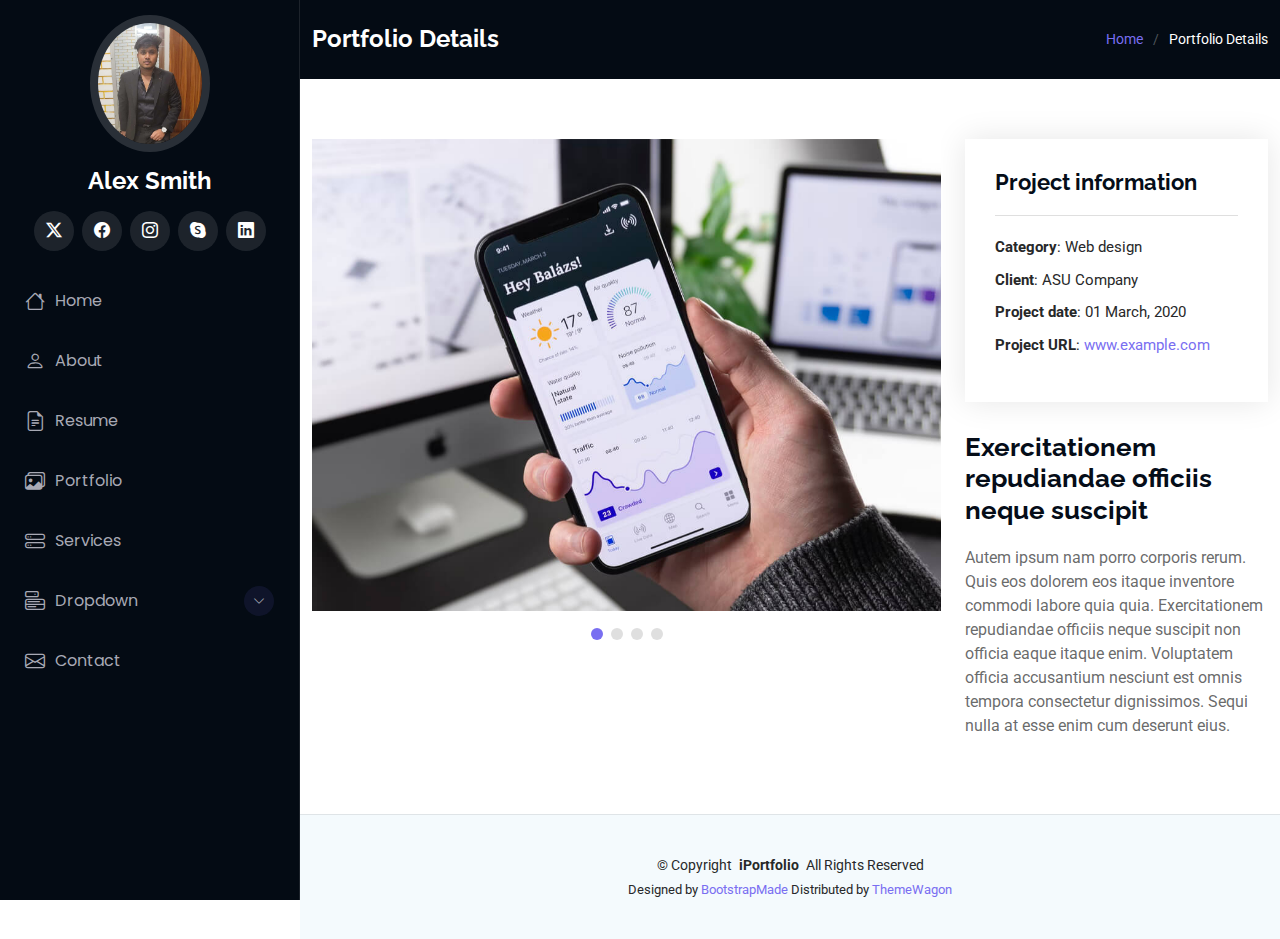
<file: portfolio-details.html>
<!DOCTYPE html>
<html lang="en">

<head>
  <meta charset="utf-8">
  <meta content="width=device-width, initial-scale=1.0" name="viewport">
  <title>Portfolio Details - iPortfolio Bootstrap Template</title>
  <meta content="" name="description">
  <meta content="" name="keywords">

  <!-- Favicons -->
  <link href="assets/img/favicon.png" rel="icon">
  <link href="assets/img/apple-touch-icon.png" rel="apple-touch-icon">

  <!-- Fonts -->
  <link href="https://fonts.googleapis.com" rel="preconnect">
  <link href="https://fonts.gstatic.com" rel="preconnect" crossorigin>
  <link href="https://fonts.googleapis.com/css2?family=Roboto:ital,wght@0,100;0,300;0,400;0,500;0,700;0,900;1,100;1,300;1,400;1,500;1,700;1,900&family=Poppins:ital,wght@0,100;0,200;0,300;0,400;0,500;0,600;0,700;0,800;0,900;1,100;1,200;1,300;1,400;1,500;1,600;1,700;1,800;1,900&family=Raleway:ital,wght@0,100;0,200;0,300;0,400;0,500;0,600;0,700;0,800;0,900;1,100;1,200;1,300;1,400;1,500;1,600;1,700;1,800;1,900&display=swap" rel="stylesheet">

  <!-- Vendor CSS Files -->
  <link href="assets/vendor/bootstrap/css/bootstrap.min.css" rel="stylesheet">
  <link href="assets/vendor/bootstrap-icons/bootstrap-icons.css" rel="stylesheet">
  <link href="assets/vendor/aos/aos.css" rel="stylesheet">
  <link href="assets/vendor/glightbox/css/glightbox.min.css" rel="stylesheet">
  <link href="assets/vendor/swiper/swiper-bundle.min.css" rel="stylesheet">

  <!-- Main CSS File -->
  <link href="assets/css/main.css" rel="stylesheet">

  <!-- =======================================================
  * Template Name: iPortfolio
  * Template URL: https://bootstrapmade.com/iportfolio-bootstrap-portfolio-websites-template/
  * Updated: Jun 29 2024 with Bootstrap v5.3.3
  * Author: BootstrapMade.com
  * License: https://bootstrapmade.com/license/
  ======================================================== -->
</head>

<body class="portfolio-details-page">

  <header id="header" class="header dark-background d-flex flex-column">
    <i class="header-toggle d-xl-none bi bi-list"></i>

    <div class="profile-img">
      <img src="assets/img/my-profile-img.jpg" alt="" class="img-fluid rounded-circle">
    </div>

    <a href="index.html" class="logo d-flex align-items-center justify-content-center">
      <!-- Uncomment the line below if you also wish to use an image logo -->
      <!-- <img src="assets/img/logo.png" alt=""> -->
      <h1 class="sitename">Alex Smith</h1>
    </a>

    <div class="social-links text-center">
      <a href="#" class="twitter"><i class="bi bi-twitter-x"></i></a>
      <a href="#" class="facebook"><i class="bi bi-facebook"></i></a>
      <a href="#" class="instagram"><i class="bi bi-instagram"></i></a>
      <a href="#" class="google-plus"><i class="bi bi-skype"></i></a>
      <a href="#" class="linkedin"><i class="bi bi-linkedin"></i></a>
    </div>

    <nav id="navmenu" class="navmenu">
      <ul>
        <li><a href="#hero"><i class="bi bi-house navicon"></i>Home</a></li>
        <li><a href="#about"><i class="bi bi-person navicon"></i> About</a></li>
        <li><a href="#resume"><i class="bi bi-file-earmark-text navicon"></i> Resume</a></li>
        <li><a href="#portfolio"><i class="bi bi-images navicon"></i> Portfolio</a></li>
        <li><a href="#services"><i class="bi bi-hdd-stack navicon"></i> Services</a></li>
        <li class="dropdown"><a href="#"><i class="bi bi-menu-button navicon"></i> <span>Dropdown</span> <i class="bi bi-chevron-down toggle-dropdown"></i></a>
          <ul>
            <li><a href="#">Dropdown 1</a></li>
            <li class="dropdown"><a href="#"><span>Deep Dropdown</span> <i class="bi bi-chevron-down toggle-dropdown"></i></a>
              <ul>
                <li><a href="#">Deep Dropdown 1</a></li>
                <li><a href="#">Deep Dropdown 2</a></li>
                <li><a href="#">Deep Dropdown 3</a></li>
                <li><a href="#">Deep Dropdown 4</a></li>
                <li><a href="#">Deep Dropdown 5</a></li>
              </ul>
            </li>
            <li><a href="#">Dropdown 2</a></li>
            <li><a href="#">Dropdown 3</a></li>
            <li><a href="#">Dropdown 4</a></li>
          </ul>
        </li>
        <li><a href="#contact"><i class="bi bi-envelope navicon"></i> Contact</a></li>
      </ul>
    </nav>

  </header>

  <main class="main">

    <!-- Page Title -->
    <div class="page-title dark-background">
      <div class="container d-lg-flex justify-content-between align-items-center">
        <h1 class="mb-2 mb-lg-0">Portfolio Details</h1>
        <nav class="breadcrumbs">
          <ol>
            <li><a href="index.html">Home</a></li>
            <li class="current">Portfolio Details</li>
          </ol>
        </nav>
      </div>
    </div><!-- End Page Title -->

    <!-- Portfolio Details Section -->
    <section id="portfolio-details" class="portfolio-details section">

      <div class="container" data-aos="fade-up" data-aos-delay="100">

        <div class="row gy-4">

          <div class="col-lg-8">
            <div class="portfolio-details-slider swiper init-swiper">

              <script type="application/json" class="swiper-config">
                {
                  "loop": true,
                  "speed": 600,
                  "autoplay": {
                    "delay": 5000
                  },
                  "slidesPerView": "auto",
                  "pagination": {
                    "el": ".swiper-pagination",
                    "type": "bullets",
                    "clickable": true
                  }
                }
              </script>

              <div class="swiper-wrapper align-items-center">

                <div class="swiper-slide">
                  <img src="assets/img/portfolio/app-1.jpg" alt="">
                </div>

                <div class="swiper-slide">
                  <img src="assets/img/portfolio/product-1.jpg" alt="">
                </div>

                <div class="swiper-slide">
                  <img src="assets/img/portfolio/branding-1.jpg" alt="">
                </div>

                <div class="swiper-slide">
                  <img src="assets/img/portfolio/books-1.jpg" alt="">
                </div>

              </div>
              <div class="swiper-pagination"></div>
            </div>
          </div>

          <div class="col-lg-4">
            <div class="portfolio-info" data-aos="fade-up" data-aos-delay="200">
              <h3>Project information</h3>
              <ul>
                <li><strong>Category</strong>: Web design</li>
                <li><strong>Client</strong>: ASU Company</li>
                <li><strong>Project date</strong>: 01 March, 2020</li>
                <li><strong>Project URL</strong>: <a href="#">www.example.com</a></li>
              </ul>
            </div>
            <div class="portfolio-description" data-aos="fade-up" data-aos-delay="300">
              <h2>Exercitationem repudiandae officiis neque suscipit</h2>
              <p>
                Autem ipsum nam porro corporis rerum. Quis eos dolorem eos itaque inventore commodi labore quia quia. Exercitationem repudiandae officiis neque suscipit non officia eaque itaque enim. Voluptatem officia accusantium nesciunt est omnis tempora consectetur dignissimos. Sequi nulla at esse enim cum deserunt eius.
              </p>
            </div>
          </div>

        </div>

      </div>

    </section><!-- /Portfolio Details Section -->

  </main>

  <footer id="footer" class="footer position-relative light-background">

    <div class="container">
      <div class="copyright text-center ">
        <p>© <span>Copyright</span> <strong class="px-1 sitename">iPortfolio</strong> <span>All Rights Reserved</span></p>
      </div>
      <div class="credits">
        <!-- All the links in the footer should remain intact. -->
        <!-- You can delete the links only if you've purchased the pro version. -->
        <!-- Licensing information: https://bootstrapmade.com/license/ -->
        <!-- Purchase the pro version with working PHP/AJAX contact form: [buy-url] -->
        Designed by <a href="https://bootstrapmade.com/">BootstrapMade</a> Distributed by <a href="https://themewagon.com">ThemeWagon</a>
      </div>
    </div>

  </footer>

  <!-- Scroll Top -->
  <a href="#" id="scroll-top" class="scroll-top d-flex align-items-center justify-content-center"><i class="bi bi-arrow-up-short"></i></a>

  <!-- Preloader -->
  <div id="preloader"></div>

  <!-- Vendor JS Files -->
  <script src="assets/vendor/bootstrap/js/bootstrap.bundle.min.js"></script>
  <script src="assets/vendor/php-email-form/validate.js"></script>
  <script src="assets/vendor/aos/aos.js"></script>
  <script src="assets/vendor/typed.js/typed.umd.js"></script>
  <script src="assets/vendor/purecounter/purecounter_vanilla.js"></script>
  <script src="assets/vendor/waypoints/noframework.waypoints.js"></script>
  <script src="assets/vendor/glightbox/js/glightbox.min.js"></script>
  <script src="assets/vendor/imagesloaded/imagesloaded.pkgd.min.js"></script>
  <script src="assets/vendor/isotope-layout/isotope.pkgd.min.js"></script>
  <script src="assets/vendor/swiper/swiper-bundle.min.js"></script>

  <!-- Main JS File -->
  <script src="assets/js/main.js"></script>

</body>

</html>
</file>
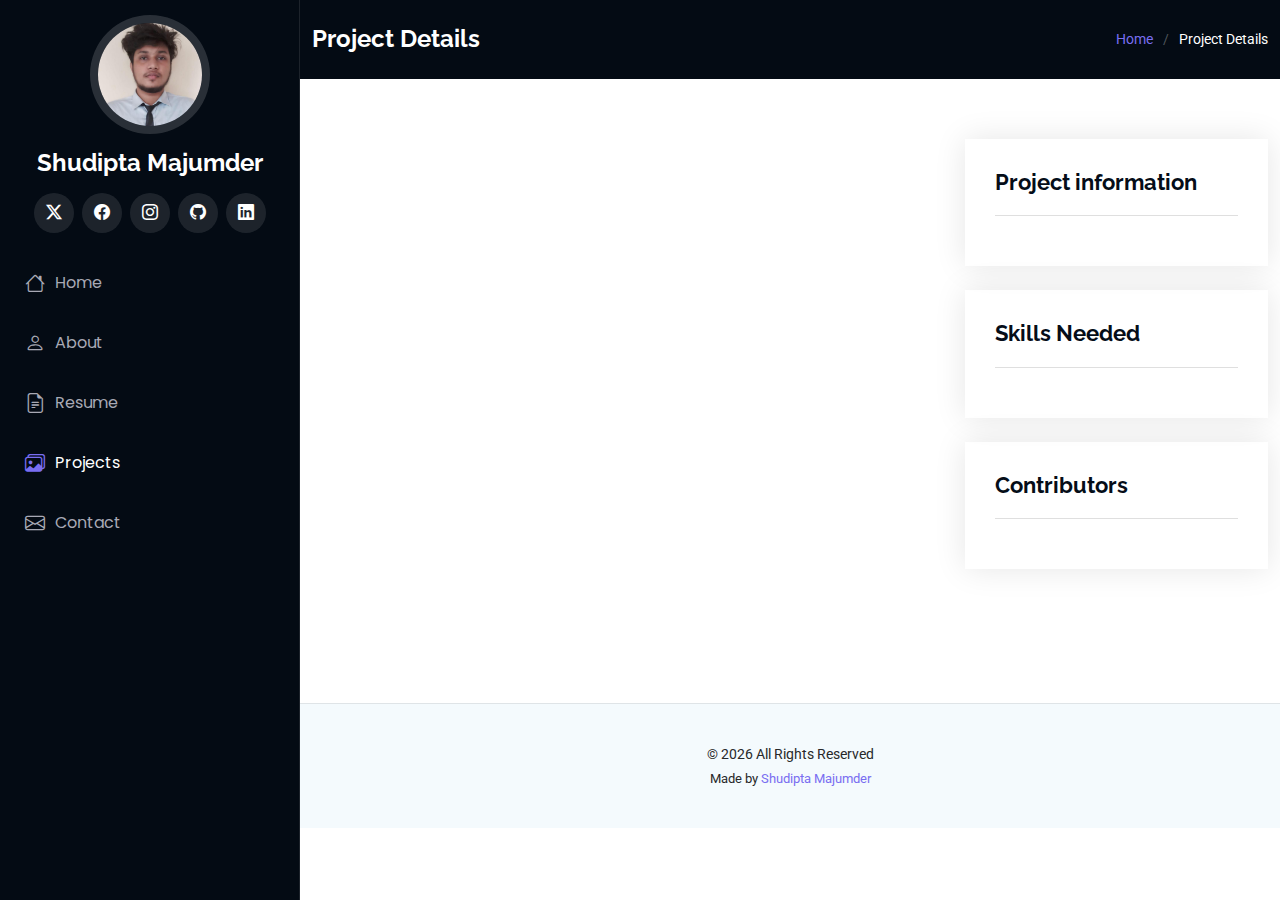
<file: project-details.html>
<!DOCTYPE html>
<html lang="en">

<head>
  <meta charset="utf-8">
  <meta content="width=device-width, initial-scale=1.0" name="viewport">
  <title>Portfolio Details - iPortfolio Bootstrap Template</title>
  <meta content="" name="description">
  <meta content="" name="keywords">

  <!-- Favicons -->
  <link href="assets/img/favicon.png" rel="icon">
  <link href="assets/img/apple-touch-icon.png" rel="apple-touch-icon">

  <!-- Fonts -->
  <link href="https://fonts.googleapis.com" rel="preconnect">
  <link href="https://fonts.gstatic.com" rel="preconnect" crossorigin>
  <link href="https://fonts.googleapis.com/css2?family=Roboto:ital,wght@0,100;0,300;0,400;0,500;0,700;0,900;1,100;1,300;1,400;1,500;1,700;1,900&family=Poppins:ital,wght@0,100;0,200;0,300;0,400;0,500;0,600;0,700;0,800;0,900;1,100;1,200;1,300;1,400;1,500;1,600;1,700;1,800;1,900&family=Raleway:ital,wght@0,100;0,200;0,300;0,400;0,500;0,600;0,700;0,800;0,900;1,100;1,200;1,300;1,400;1,500;1,600;1,700;1,800;1,900&display=swap" rel="stylesheet">

  <!-- Vendor CSS Files -->
  <link href="assets/vendor/bootstrap/css/bootstrap.min.css" rel="stylesheet">
  <link href="assets/vendor/bootstrap-icons/bootstrap-icons.css" rel="stylesheet">
  <link href="assets/vendor/aos/aos.css" rel="stylesheet">
  <link href="assets/vendor/glightbox/css/glightbox.min.css" rel="stylesheet">
  <link href="assets/vendor/swiper/swiper-bundle.min.css" rel="stylesheet">

  <!-- Main CSS File -->
  <link href="assets/css/main.css" rel="stylesheet">

  <!-- =======================================================
  * Template Name: iPortfolio
  * Template URL: https://bootstrapmade.com/iportfolio-bootstrap-portfolio-websites-template/
  * Updated: Jun 29 2024 with Bootstrap v5.3.3
  * Author: BootstrapMade.com
  * License: https://bootstrapmade.com/license/
  ======================================================== -->
</head>

<body class="portfolio-details-page">

  <header id="header" class="header dark-background d-flex flex-column">
    <i class="header-toggle d-xl-none bi bi-list"></i>

    <div class="profile-img">
      <img
        src="assets/img/my-profile-img1.png"
        alt=""
        class="img-fluid rounded-circle"
      />
    </div>

    <a
      href="index.html"
      class="logo d-flex align-items-center justify-content-center"
    >
      <!-- Uncomment the line below if you also wish to use an image logo -->
      <!-- <img src="assets/img/logo.png" alt=""> -->
      <h1 class="sitename">Shudipta Majumder</h1>
    </a>

    <div class="social-links text-center">
      <a href="https://x.com/Shudipta11238"  target="_blank" class="twitter"><i class="bi bi-twitter-x"></i></a>
      <a
        href="https://www.facebook.com/shudipta11238"
        target="_blank"
        class="facebook"
        ><i class="bi bi-facebook"></i
      ></a>
      <a
        href="https://www.instagram.com/shudipta_majumder/"
        target="_blank"
        class="instagram"
        ><i class="bi bi-instagram"></i
      ></a>
      <a
        href="https://github.com/shudipta-majumder"
        target="_blank"
        class="github"
        ><i class="bi bi-github"></i
      ></a>
      <a
        href="https://www.linkedin.com/in/shudipta-mazumdar/"
        target="_blank"
        class="linkedin"
        ><i class="bi bi-linkedin"></i
      ></a>
    </div>

    <nav id="navmenu" class="navmenu">
      <ul>
        <li>
          <a href="index.html"
            ><i class="bi bi-house navicon"></i>Home</a
          >
        </li>
        <li>
          <a href="index.html#about"><i class="bi bi-person navicon"></i> About</a>
        </li>
        <li>
          <a href="index.html#resume"
            ><i class="bi bi-file-earmark-text navicon"></i> Resume</a
          >
        </li>
        <li>
          <a href="index.html#project" class="active"
            ><i class="bi bi-images navicon"></i> Projects</a
          >
        </li>
        <li>
          <a href="index.html#contact"
            ><i class="bi bi-envelope navicon"></i> Contact</a
          >
        </li>
      </ul>
    </nav>
  </header>

  <main class="main">

    <!-- Page Title -->
    <div class="page-title dark-background">
      <div class="container d-lg-flex justify-content-between align-items-center">
        <h1 class="mb-2 mb-lg-0">Project Details</h1>
        <nav class="breadcrumbs">
          <ol>
            <li><a href="index.html">Home</a></li>
            <li class="current">Project Details</li>
          </ol>
        </nav>
      </div>
    </div>
    <!-- End Page Title -->
  
    <!-- Portfolio Details Section -->
    <section id="portfolio-details" class="portfolio-details section">
      <div class="container" data-aos="fade-up" data-aos-delay="100">
        <div class="row gy-4">
  
          <div class="col-lg-8">
            <div class="portfolio-details-slider swiper init-swiper">
              <script type="application/json" class="swiper-config">
                {
                  "loop": true,
                  "speed": 600,
                  "autoplay": {
                    "delay": 5000
                  },
                  "slidesPerView": "auto",
                  "pagination": {
                    "el": ".swiper-pagination",
                    "type": "bullets",
                    "clickable": true
                  }
                }
              </script>
  
              <div class="swiper-wrapper align-items-center">
                <!-- Slides will be injected here dynamically -->
              </div>
  
              <div class="swiper-pagination"></div>
            </div>
          </div>
  
          <div class="col-lg-4">
            <div class="portfolio-info" data-aos="fade-up" data-aos-delay="200">
              <h3>Project information</h3>
              <ul>
                <!-- Info will be injected here dynamically -->
              </ul>
            </div>
            <div class="portfolio-info mt-4" data-aos="fade-up" data-aos-delay="250">
              <h3>Skills Needed</h3>
              <div id="skills-needed" class="d-flex flex-wrap">
                <!-- Populated by JavaScript -->
              </div>
            </div>
          
            <div class="portfolio-info mt-4" data-aos="fade-up" data-aos-delay="300">
              <h3>Contributors</h3>
              <div id="contributors">
                <!-- Populated by JavaScript -->
              </div>
            </div>
       
          </div>
          <div class="portfolio-description" data-aos="fade-up" data-aos-delay="300">
            <h2><!-- Title will be injected here --></h2>
            <p><!-- Description will be injected here --></p>
          </div>
        </div>
      </div>
    </section>
    <!-- /Portfolio Details Section -->
  
  </main>
  <footer id="footer" class="footer position-relative light-background">
    <div class="container">
      <div class="copyright text-center">
        <p>
          © <span id="year"></span>
          <span>All Rights Reserved</span>
        </p>
      </div>
      <div class="credits">
        Made by
        <a href="https://www.facebook.com/shudipta11238">Shudipta Majumder</a>
      </div>
    </div>
  </footer>

  <!-- Scroll Top -->
  <a href="#" id="scroll-top" class="scroll-top d-flex align-items-center justify-content-center"><i class="bi bi-arrow-up-short"></i></a>

  <!-- Preloader -->
  <div id="preloader"></div>

  <!-- Vendor JS Files -->
  <script src="assets/vendor/bootstrap/js/bootstrap.bundle.min.js"></script>
  <script src="assets/vendor/php-email-form/validate.js"></script>
  <script src="assets/vendor/aos/aos.js"></script>
  <script src="assets/vendor/typed.js/typed.umd.js"></script>
  <script src="assets/vendor/purecounter/purecounter_vanilla.js"></script>
  <script src="assets/vendor/waypoints/noframework.waypoints.js"></script>
  <script src="assets/vendor/glightbox/js/glightbox.min.js"></script>
  <script src="assets/vendor/imagesloaded/imagesloaded.pkgd.min.js"></script>
  <script src="assets/vendor/isotope-layout/isotope.pkgd.min.js"></script>
  <script src="assets/vendor/swiper/swiper-bundle.min.js"></script>

  <!-- Main JS File -->
  <script src="assets/js/main.js"></script>

</body>

</html>
</file>
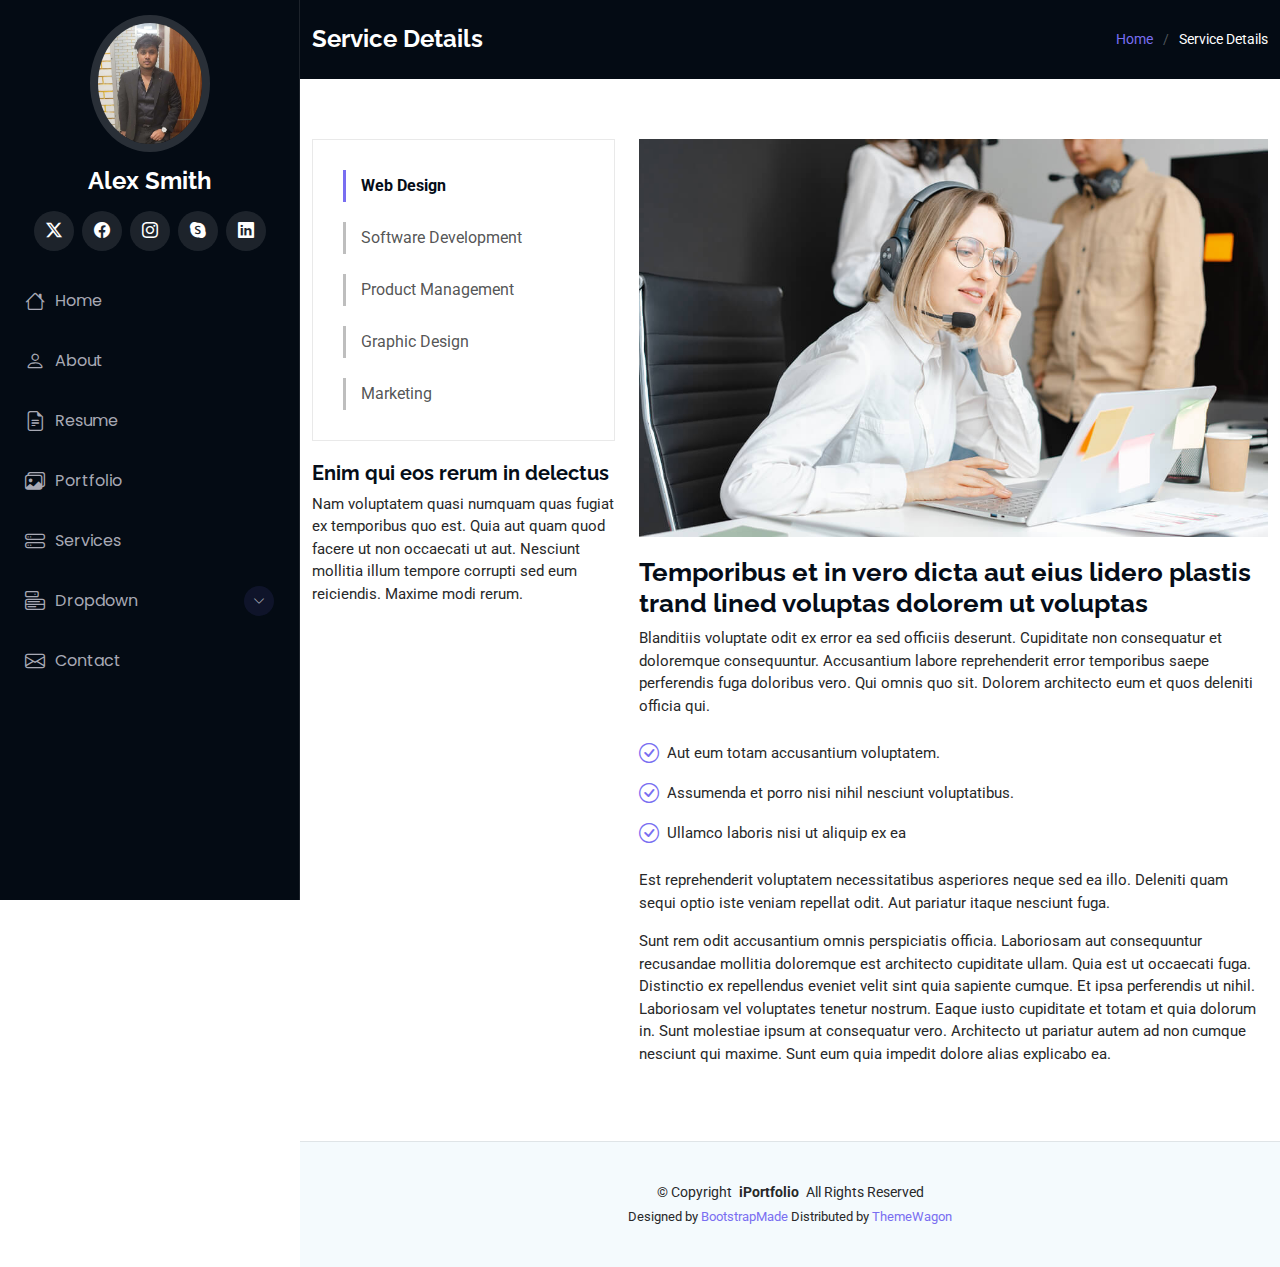
<file: service-details.html>
<!DOCTYPE html>
<html lang="en">

<head>
  <meta charset="utf-8">
  <meta content="width=device-width, initial-scale=1.0" name="viewport">
  <title>Service Details - iPortfolio Bootstrap Template</title>
  <meta content="" name="description">
  <meta content="" name="keywords">

  <!-- Favicons -->
  <link href="assets/img/favicon.png" rel="icon">
  <link href="assets/img/apple-touch-icon.png" rel="apple-touch-icon">

  <!-- Fonts -->
  <link href="https://fonts.googleapis.com" rel="preconnect">
  <link href="https://fonts.gstatic.com" rel="preconnect" crossorigin>
  <link href="https://fonts.googleapis.com/css2?family=Roboto:ital,wght@0,100;0,300;0,400;0,500;0,700;0,900;1,100;1,300;1,400;1,500;1,700;1,900&family=Poppins:ital,wght@0,100;0,200;0,300;0,400;0,500;0,600;0,700;0,800;0,900;1,100;1,200;1,300;1,400;1,500;1,600;1,700;1,800;1,900&family=Raleway:ital,wght@0,100;0,200;0,300;0,400;0,500;0,600;0,700;0,800;0,900;1,100;1,200;1,300;1,400;1,500;1,600;1,700;1,800;1,900&display=swap" rel="stylesheet">

  <!-- Vendor CSS Files -->
  <link href="assets/vendor/bootstrap/css/bootstrap.min.css" rel="stylesheet">
  <link href="assets/vendor/bootstrap-icons/bootstrap-icons.css" rel="stylesheet">
  <link href="assets/vendor/aos/aos.css" rel="stylesheet">
  <link href="assets/vendor/glightbox/css/glightbox.min.css" rel="stylesheet">
  <link href="assets/vendor/swiper/swiper-bundle.min.css" rel="stylesheet">

  <!-- Main CSS File -->
  <link href="assets/css/main.css" rel="stylesheet">

  <!-- =======================================================
  * Template Name: iPortfolio
  * Template URL: https://bootstrapmade.com/iportfolio-bootstrap-portfolio-websites-template/
  * Updated: Jun 29 2024 with Bootstrap v5.3.3
  * Author: BootstrapMade.com
  * License: https://bootstrapmade.com/license/
  ======================================================== -->
</head>

<body class="service-details-page">

  <header id="header" class="header dark-background d-flex flex-column">
    <i class="header-toggle d-xl-none bi bi-list"></i>

    <div class="profile-img">
      <img src="assets/img/my-profile-img.jpg" alt="" class="img-fluid rounded-circle">
    </div>

    <a href="index.html" class="logo d-flex align-items-center justify-content-center">
      <!-- Uncomment the line below if you also wish to use an image logo -->
      <!-- <img src="assets/img/logo.png" alt=""> -->
      <h1 class="sitename">Alex Smith</h1>
    </a>

    <div class="social-links text-center">
      <a href="#" class="twitter"><i class="bi bi-twitter-x"></i></a>
      <a href="#" class="facebook"><i class="bi bi-facebook"></i></a>
      <a href="#" class="instagram"><i class="bi bi-instagram"></i></a>
      <a href="#" class="google-plus"><i class="bi bi-skype"></i></a>
      <a href="#" class="linkedin"><i class="bi bi-linkedin"></i></a>
    </div>

    <nav id="navmenu" class="navmenu">
      <ul>
        <li><a href="#hero"><i class="bi bi-house navicon"></i>Home</a></li>
        <li><a href="#about"><i class="bi bi-person navicon"></i> About</a></li>
        <li><a href="#resume"><i class="bi bi-file-earmark-text navicon"></i> Resume</a></li>
        <li><a href="#portfolio"><i class="bi bi-images navicon"></i> Portfolio</a></li>
        <li><a href="#services"><i class="bi bi-hdd-stack navicon"></i> Services</a></li>
        <li class="dropdown"><a href="#"><i class="bi bi-menu-button navicon"></i> <span>Dropdown</span> <i class="bi bi-chevron-down toggle-dropdown"></i></a>
          <ul>
            <li><a href="#">Dropdown 1</a></li>
            <li class="dropdown"><a href="#"><span>Deep Dropdown</span> <i class="bi bi-chevron-down toggle-dropdown"></i></a>
              <ul>
                <li><a href="#">Deep Dropdown 1</a></li>
                <li><a href="#">Deep Dropdown 2</a></li>
                <li><a href="#">Deep Dropdown 3</a></li>
                <li><a href="#">Deep Dropdown 4</a></li>
                <li><a href="#">Deep Dropdown 5</a></li>
              </ul>
            </li>
            <li><a href="#">Dropdown 2</a></li>
            <li><a href="#">Dropdown 3</a></li>
            <li><a href="#">Dropdown 4</a></li>
          </ul>
        </li>
        <li><a href="#contact"><i class="bi bi-envelope navicon"></i> Contact</a></li>
      </ul>
    </nav>

  </header>

  <main class="main">

    <!-- Page Title -->
    <div class="page-title dark-background">
      <div class="container d-lg-flex justify-content-between align-items-center">
        <h1 class="mb-2 mb-lg-0">Service Details</h1>
        <nav class="breadcrumbs">
          <ol>
            <li><a href="index.html">Home</a></li>
            <li class="current">Service Details</li>
          </ol>
        </nav>
      </div>
    </div><!-- End Page Title -->

    <!-- Service Details Section -->
    <section id="service-details" class="service-details section">

      <div class="container">

        <div class="row gy-4">

          <div class="col-lg-4" data-aos="fade-up" data-aos-delay="100">
            <div class="services-list">
              <a href="#" class="active">Web Design</a>
              <a href="#">Software Development</a>
              <a href="#">Product Management</a>
              <a href="#">Graphic Design</a>
              <a href="#">Marketing</a>
            </div>

            <h4>Enim qui eos rerum in delectus</h4>
            <p>Nam voluptatem quasi numquam quas fugiat ex temporibus quo est. Quia aut quam quod facere ut non occaecati ut aut. Nesciunt mollitia illum tempore corrupti sed eum reiciendis. Maxime modi rerum.</p>
          </div>

          <div class="col-lg-8" data-aos="fade-up" data-aos-delay="200">
            <img src="assets/img/services.jpg" alt="" class="img-fluid services-img">
            <h3>Temporibus et in vero dicta aut eius lidero plastis trand lined voluptas dolorem ut voluptas</h3>
            <p>
              Blanditiis voluptate odit ex error ea sed officiis deserunt. Cupiditate non consequatur et doloremque consequuntur. Accusantium labore reprehenderit error temporibus saepe perferendis fuga doloribus vero. Qui omnis quo sit. Dolorem architecto eum et quos deleniti officia qui.
            </p>
            <ul>
              <li><i class="bi bi-check-circle"></i> <span>Aut eum totam accusantium voluptatem.</span></li>
              <li><i class="bi bi-check-circle"></i> <span>Assumenda et porro nisi nihil nesciunt voluptatibus.</span></li>
              <li><i class="bi bi-check-circle"></i> <span>Ullamco laboris nisi ut aliquip ex ea</span></li>
            </ul>
            <p>
              Est reprehenderit voluptatem necessitatibus asperiores neque sed ea illo. Deleniti quam sequi optio iste veniam repellat odit. Aut pariatur itaque nesciunt fuga.
            </p>
            <p>
              Sunt rem odit accusantium omnis perspiciatis officia. Laboriosam aut consequuntur recusandae mollitia doloremque est architecto cupiditate ullam. Quia est ut occaecati fuga. Distinctio ex repellendus eveniet velit sint quia sapiente cumque. Et ipsa perferendis ut nihil. Laboriosam vel voluptates tenetur nostrum. Eaque iusto cupiditate et totam et quia dolorum in. Sunt molestiae ipsum at consequatur vero. Architecto ut pariatur autem ad non cumque nesciunt qui maxime. Sunt eum quia impedit dolore alias explicabo ea.
            </p>
          </div>

        </div>

      </div>

    </section><!-- /Service Details Section -->

  </main>

  <footer id="footer" class="footer position-relative light-background">

    <div class="container">
      <div class="copyright text-center ">
        <p>© <span>Copyright</span> <strong class="px-1 sitename">iPortfolio</strong> <span>All Rights Reserved</span></p>
      </div>
      <div class="credits">
        <!-- All the links in the footer should remain intact. -->
        <!-- You can delete the links only if you've purchased the pro version. -->
        <!-- Licensing information: https://bootstrapmade.com/license/ -->
        <!-- Purchase the pro version with working PHP/AJAX contact form: [buy-url] -->
        Designed by <a href="https://bootstrapmade.com/">BootstrapMade</a> Distributed by <a href="https://themewagon.com">ThemeWagon</a>
      </div>
    </div>

  </footer>

  <!-- Scroll Top -->
  <a href="#" id="scroll-top" class="scroll-top d-flex align-items-center justify-content-center"><i class="bi bi-arrow-up-short"></i></a>

  <!-- Preloader -->
  <div id="preloader"></div>

  <!-- Vendor JS Files -->
  <script src="assets/vendor/bootstrap/js/bootstrap.bundle.min.js"></script>
  <script src="assets/vendor/php-email-form/validate.js"></script>
  <script src="assets/vendor/aos/aos.js"></script>
  <script src="assets/vendor/typed.js/typed.umd.js"></script>
  <script src="assets/vendor/purecounter/purecounter_vanilla.js"></script>
  <script src="assets/vendor/waypoints/noframework.waypoints.js"></script>
  <script src="assets/vendor/glightbox/js/glightbox.min.js"></script>
  <script src="assets/vendor/imagesloaded/imagesloaded.pkgd.min.js"></script>
  <script src="assets/vendor/isotope-layout/isotope.pkgd.min.js"></script>
  <script src="assets/vendor/swiper/swiper-bundle.min.js"></script>

  <!-- Main JS File -->
  <script src="assets/js/main.js"></script>

</body>

</html>
</file>
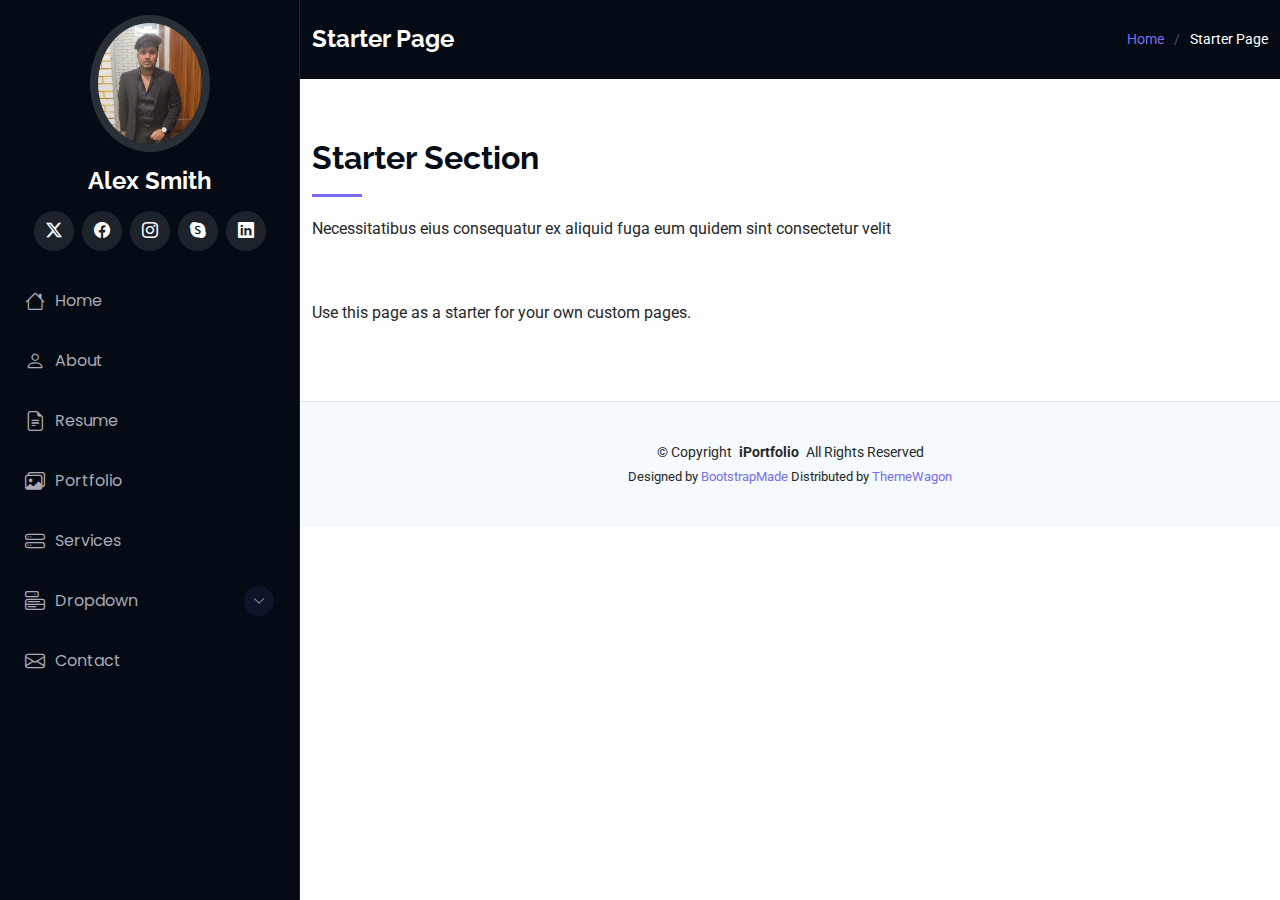
<file: starter-page.html>
<!DOCTYPE html>
<html lang="en">

<head>
  <meta charset="utf-8">
  <meta content="width=device-width, initial-scale=1.0" name="viewport">
  <title>Starter Page - iPortfolio Bootstrap Template</title>
  <meta content="" name="description">
  <meta content="" name="keywords">

  <!-- Favicons -->
  <link href="assets/img/favicon.png" rel="icon">
  <link href="assets/img/apple-touch-icon.png" rel="apple-touch-icon">

  <!-- Fonts -->
  <link href="https://fonts.googleapis.com" rel="preconnect">
  <link href="https://fonts.gstatic.com" rel="preconnect" crossorigin>
  <link href="https://fonts.googleapis.com/css2?family=Roboto:ital,wght@0,100;0,300;0,400;0,500;0,700;0,900;1,100;1,300;1,400;1,500;1,700;1,900&family=Poppins:ital,wght@0,100;0,200;0,300;0,400;0,500;0,600;0,700;0,800;0,900;1,100;1,200;1,300;1,400;1,500;1,600;1,700;1,800;1,900&family=Raleway:ital,wght@0,100;0,200;0,300;0,400;0,500;0,600;0,700;0,800;0,900;1,100;1,200;1,300;1,400;1,500;1,600;1,700;1,800;1,900&display=swap" rel="stylesheet">

  <!-- Vendor CSS Files -->
  <link href="assets/vendor/bootstrap/css/bootstrap.min.css" rel="stylesheet">
  <link href="assets/vendor/bootstrap-icons/bootstrap-icons.css" rel="stylesheet">
  <link href="assets/vendor/aos/aos.css" rel="stylesheet">
  <link href="assets/vendor/glightbox/css/glightbox.min.css" rel="stylesheet">
  <link href="assets/vendor/swiper/swiper-bundle.min.css" rel="stylesheet">

  <!-- Main CSS File -->
  <link href="assets/css/main.css" rel="stylesheet">

  <!-- =======================================================
  * Template Name: iPortfolio
  * Template URL: https://bootstrapmade.com/iportfolio-bootstrap-portfolio-websites-template/
  * Updated: Jun 29 2024 with Bootstrap v5.3.3
  * Author: BootstrapMade.com
  * License: https://bootstrapmade.com/license/
  ======================================================== -->
</head>

<body class="starter-page-page">

  <header id="header" class="header dark-background d-flex flex-column">
    <i class="header-toggle d-xl-none bi bi-list"></i>

    <div class="profile-img">
      <img src="assets/img/my-profile-img.jpg" alt="" class="img-fluid rounded-circle">
    </div>

    <a href="index.html" class="logo d-flex align-items-center justify-content-center">
      <!-- Uncomment the line below if you also wish to use an image logo -->
      <!-- <img src="assets/img/logo.png" alt=""> -->
      <h1 class="sitename">Alex Smith</h1>
    </a>

    <div class="social-links text-center">
      <a href="#" class="twitter"><i class="bi bi-twitter-x"></i></a>
      <a href="#" class="facebook"><i class="bi bi-facebook"></i></a>
      <a href="#" class="instagram"><i class="bi bi-instagram"></i></a>
      <a href="#" class="google-plus"><i class="bi bi-skype"></i></a>
      <a href="#" class="linkedin"><i class="bi bi-linkedin"></i></a>
    </div>

    <nav id="navmenu" class="navmenu">
      <ul>
        <li><a href="#hero"><i class="bi bi-house navicon"></i>Home</a></li>
        <li><a href="#about"><i class="bi bi-person navicon"></i> About</a></li>
        <li><a href="#resume"><i class="bi bi-file-earmark-text navicon"></i> Resume</a></li>
        <li><a href="#portfolio"><i class="bi bi-images navicon"></i> Portfolio</a></li>
        <li><a href="#services"><i class="bi bi-hdd-stack navicon"></i> Services</a></li>
        <li class="dropdown"><a href="#"><i class="bi bi-menu-button navicon"></i> <span>Dropdown</span> <i class="bi bi-chevron-down toggle-dropdown"></i></a>
          <ul>
            <li><a href="#">Dropdown 1</a></li>
            <li class="dropdown"><a href="#"><span>Deep Dropdown</span> <i class="bi bi-chevron-down toggle-dropdown"></i></a>
              <ul>
                <li><a href="#">Deep Dropdown 1</a></li>
                <li><a href="#">Deep Dropdown 2</a></li>
                <li><a href="#">Deep Dropdown 3</a></li>
                <li><a href="#">Deep Dropdown 4</a></li>
                <li><a href="#">Deep Dropdown 5</a></li>
              </ul>
            </li>
            <li><a href="#">Dropdown 2</a></li>
            <li><a href="#">Dropdown 3</a></li>
            <li><a href="#">Dropdown 4</a></li>
          </ul>
        </li>
        <li><a href="#contact"><i class="bi bi-envelope navicon"></i> Contact</a></li>
      </ul>
    </nav>

  </header>

  <main class="main">

    <!-- Page Title -->
    <div class="page-title dark-background">
      <div class="container d-lg-flex justify-content-between align-items-center">
        <h1 class="mb-2 mb-lg-0">Starter Page</h1>
        <nav class="breadcrumbs">
          <ol>
            <li><a href="index.html">Home</a></li>
            <li class="current">Starter Page</li>
          </ol>
        </nav>
      </div>
    </div><!-- End Page Title -->

    <!-- Starter Section Section -->
    <section id="starter-section" class="starter-section section">

      <!-- Section Title -->
      <div class="container section-title" data-aos="fade-up">
        <h2>Starter Section</h2>
        <p>Necessitatibus eius consequatur ex aliquid fuga eum quidem sint consectetur velit</p>
      </div><!-- End Section Title -->

      <div class="container" data-aos="fade-up">
        <p>Use this page as a starter for your own custom pages.</p>
      </div>

    </section><!-- /Starter Section Section -->

  </main>

  <footer id="footer" class="footer position-relative light-background">

    <div class="container">
      <div class="copyright text-center ">
        <p>© <span>Copyright</span> <strong class="px-1 sitename">iPortfolio</strong> <span>All Rights Reserved</span></p>
      </div>
      <div class="credits">
        <!-- All the links in the footer should remain intact. -->
        <!-- You can delete the links only if you've purchased the pro version. -->
        <!-- Licensing information: https://bootstrapmade.com/license/ -->
        <!-- Purchase the pro version with working PHP/AJAX contact form: [buy-url] -->
        Designed by <a href="https://bootstrapmade.com/">BootstrapMade</a> Distributed by <a href="https://themewagon.com">ThemeWagon</a>
      </div>
    </div>

  </footer>

  <!-- Scroll Top -->
  <a href="#" id="scroll-top" class="scroll-top d-flex align-items-center justify-content-center"><i class="bi bi-arrow-up-short"></i></a>

  <!-- Preloader -->
  <div id="preloader"></div>

  <!-- Vendor JS Files -->
  <script src="assets/vendor/bootstrap/js/bootstrap.bundle.min.js"></script>
  <script src="assets/vendor/php-email-form/validate.js"></script>
  <script src="assets/vendor/aos/aos.js"></script>
  <script src="assets/vendor/typed.js/typed.umd.js"></script>
  <script src="assets/vendor/purecounter/purecounter_vanilla.js"></script>
  <script src="assets/vendor/waypoints/noframework.waypoints.js"></script>
  <script src="assets/vendor/glightbox/js/glightbox.min.js"></script>
  <script src="assets/vendor/imagesloaded/imagesloaded.pkgd.min.js"></script>
  <script src="assets/vendor/isotope-layout/isotope.pkgd.min.js"></script>
  <script src="assets/vendor/swiper/swiper-bundle.min.js"></script>

  <!-- Main JS File -->
  <script src="assets/js/main.js"></script>

</body>

</html>
</file>
<file: assets/css/main.css>
/*--------------------------------------------------------------
# Font & Color Variables
--------------------------------------------------------------*/
/* Fonts */
:root {
  --default-font: "Roboto",  system-ui, -apple-system, "Segoe UI", Roboto, "Helvetica Neue", Arial, "Noto Sans", "Liberation Sans", sans-serif, "Apple Color Emoji", "Segoe UI Emoji", "Segoe UI Symbol", "Noto Color Emoji";
  --heading-font: "Raleway",  sans-serif;
  --nav-font: "Poppins",  sans-serif;
}

/* Global Colors - The following color variables are used throughout the website. Updating them here will change the color scheme of the entire website */
:root { 
  --background-color: #ffffff; /* Background color for the entire website, including individual sections */
  --default-color: #272829; /* Default color used for the majority of the text content across the entire website */
  --heading-color: #050d18; /* Color for headings, subheadings and title throughout the website */
  --accent-color: #796EF1; /* Accent color that represents your brand on the website. It's used for buttons, links, and other elements that need to stand out */
  --surface-color: #ffffff; /* The surface color is used as a background of boxed elements within sections, such as cards, icon boxes, or other elements that require a visual separation from the global background. */
  --contrast-color: #ffffff; /* Contrast color for text, ensuring readability against backgrounds of accent, heading, or default colors. */
}

/* Nav Menu Colors - The following color variables are used specifically for the navigation menu. They are separate from the global colors to allow for more customization options */
:root {
  --nav-color: #a8a9b4;  /* The default color of the main navmenu links */
  --nav-hover-color: #ffffff; /* Applied to main navmenu links when they are hovered over or active */
  --nav-mobile-background-color: #040b14; /* Used as the background color for mobile navigation menu */
  --nav-dropdown-background-color: #040b14; /* Used as the background color for dropdown items that appear when hovering over primary navigation items */
  --nav-dropdown-color: #a8a9b4; /* Used for navigation links of the dropdown items in the navigation menu. */
  --nav-dropdown-hover-color: #ffffff; /* Similar to --nav-hover-color, this color is applied to dropdown navigation links when they are hovered over. */
}

/* Color Presets - These classes override global colors when applied to any section or element, providing reuse of the sam color scheme. */

.light-background {
  --background-color: #f4fafd;
  --surface-color: #ffffff;
}

.dark-background {
  --background-color: #040b14;
  --default-color: #ffffff;
  --heading-color: #ffffff;
  --surface-color: #151f2b;
  --contrast-color: #ffffff;
}

/* Smooth scroll */
:root {
  scroll-behavior: smooth;
}

/*--------------------------------------------------------------
# General Styling & Shared Classes
--------------------------------------------------------------*/
body {
  color: var(--default-color);
  background-color: var(--background-color);
  font-family: var(--default-font);
}

a {
  color: var(--accent-color);
  text-decoration: none;
  transition: 0.3s;
}

a:hover {
  color: color-mix(in srgb, var(--accent-color), transparent 25%);
  text-decoration: none;
}

h1,
h2,
h3,
h4,
h5,
h6 {
  color: var(--heading-color);
  font-family: var(--heading-font);
}

/* PHP Email Form Messages
------------------------------*/
.php-email-form .error-message {
  display: none;
  background: #df1529;
  color: #ffffff;
  text-align: left;
  padding: 15px;
  margin-bottom: 24px;
  font-weight: 600;
}

.php-email-form .sent-message {
  display: none;
  color: #ffffff;
  background: #059652;
  text-align: center;
  padding: 15px;
  margin-bottom: 24px;
  font-weight: 600;
}

.php-email-form .loading {
  display: none;
  background: var(--surface-color);
  text-align: center;
  padding: 15px;
  margin-bottom: 24px;
}

.php-email-form .loading:before {
  content: "";
  display: inline-block;
  border-radius: 50%;
  width: 24px;
  height: 24px;
  margin: 0 10px -6px 0;
  border: 3px solid var(--accent-color);
  border-top-color: var(--surface-color);
  animation: php-email-form-loading 1s linear infinite;
}

@keyframes php-email-form-loading {
  0% {
    transform: rotate(0deg);
  }

  100% {
    transform: rotate(360deg);
  }
}

/*--------------------------------------------------------------
# Global Header
--------------------------------------------------------------*/
.header {
  color: var(--default-color);
  background-color: var(--background-color);
  position: fixed;
  top: 0;
  left: 0;
  bottom: 0;
  padding: 0 15px;
  width: 300px;
  transition: all ease-in-out 0.3s;
  overflow-y: auto;
  z-index: 997;
  border-right: 1px solid color-mix(in srgb, var(--default-color), transparent 90%);
}

.header .profile-img img {
  margin: 15px auto;
  display: block;
  width: 120px;
  border: 8px solid color-mix(in srgb, var(--default-color), transparent 85%);
}

.header .logo {
  line-height: 1;
  margin-bottom: 15px;
}

.header .logo img {
  max-height: 32px;
  margin-right: 8px;
}

.header .logo h1 {
  font-size: 24px;
  margin: 0;
  font-weight: 700;
  color: var(--heading-color);
}

.header .social-links {
  margin: 0 0 20px 0;
}

.header .social-links a {
  font-size: 16px;
  display: inline-flex;
  align-items: center;
  justify-content: center;
  background: color-mix(in srgb, var(--default-color), transparent 90%);
  color: var(--default-color);
  margin: 0 2px;
  border-radius: 50%;
  text-align: center;
  width: 40px;
  height: 40px;
  transition: 0.3s;
}

.header .social-links a:hover {
  color: var(--contrast-color);
  background: var(--accent-color);
}

@media (min-width: 1200px) {

  .header~main,
  .header~#footer {
    margin-left: 300px;
  }
}

@media (max-width: 1199px) {
  .header {
    left: -100%;
  }
}

.header.header-show {
  left: 0;
}

.header .header-toggle {
  color: var(--contrast-color);
  background-color: var(--accent-color);
  font-size: 22px;
  display: flex;
  align-items: center;
  justify-content: center;
  width: 40px;
  height: 40px;
  border-radius: 50%;
  cursor: pointer;
  position: fixed;
  top: 15px;
  right: 15px;
  z-index: 9999;
  transition: background-color 0.3s;
}

.header .header-toggle:hover {
  color: var(--contrast-color);
  background-color: color-mix(in srgb, var(--accent-color) 90%, white 15%);
}

/*--------------------------------------------------------------
# Navigation Menu
--------------------------------------------------------------*/
.mobile-nav-toggle {
  display: none;
}

.navmenu {
  padding: 0;
  z-index: 9997;
}

.navmenu ul {
  list-style: none;
  padding: 0 0 20px 0;
  margin: 0;
}

.navmenu a,
.navmenu a:focus {
  color: var(--nav-color);
  padding: 15px 10px;
  font-family: var(--nav-font);
  font-size: 16px;
  font-weight: 400;
  display: flex;
  align-items: center;
  white-space: nowrap;
  transition: 0.3s;
  width: 100%;
}

.navmenu a .navicon,
.navmenu a:focus .navicon {
  font-size: 20px;
  margin-right: 10px;
}

.navmenu a .toggle-dropdown,
.navmenu a:focus .toggle-dropdown {
  font-size: 12px;
  line-height: 0;
  margin-left: auto;
  width: 30px;
  height: 30px;
  display: flex;
  align-items: center;
  justify-content: center;
  border-radius: 50%;
  transition: 0.3s;
  flex-shrink: 0;
  background-color: color-mix(in srgb, var(--accent-color), transparent 90%);
}

.navmenu a .toggle-dropdown:hover,
.navmenu a:focus .toggle-dropdown:hover {
  background-color: var(--accent-color);
  color: var(--contrast-color);
}

.navmenu a:hover,
.navmenu .active,
.navmenu .active:focus {
  color: var(--nav-hover-color);
}

.navmenu a:hover .navicon,
.navmenu .active .navicon,
.navmenu .active:focus .navicon {
  color: var(--accent-color);
}

.navmenu .active .toggle-dropdown,
.navmenu .active:focus .toggle-dropdown {
  background-color: var(--accent-color);
  color: var(--contrast-color);
  transform: rotate(180deg);
}

.navmenu .dropdown {
  display: block;
}

.navmenu .dropdown a,
.navmenu .dropdown a:focus {
  color: --nav-dropdown-color;
}

.navmenu .dropdown a:hover,
.navmenu .dropdown .active,
.navmenu .dropdown .active:focus {
  color: var(--nav-dropdown-hover-color);
}

.navmenu .dropdown ul {
  position: static;
  display: none;
  z-index: 99;
  padding: 5px 10px;
  margin: 5px 10px;
  background-color: var(--nav-dropdown-background-color);
  border: 1px solid color-mix(in srgb, var(--default-color), transparent 90%);
  box-shadow: none;
  transition: all 0.5s ease-in-out;
}

.navmenu .dropdown ul ul {
  background-color: rgba(33, 37, 41, 0.1);
}

.navmenu .dropdown>.dropdown-active {
  display: block;
  background-color: rgba(33, 37, 41, 0.03);
}

/*--------------------------------------------------------------
# Global Footer
--------------------------------------------------------------*/
.footer {
  color: var(--default-color);
  background-color: var(--background-color);
  font-size: 14px;
  padding: 40px 0;
  position: relative;
  border-top: 1px solid color-mix(in srgb, var(--default-color), transparent 90%);
}

.footer .copyright p {
  margin-bottom: 0;
}

.footer .credits {
  margin-top: 4px;
  font-size: 13px;
  text-align: center;
}

/*--------------------------------------------------------------
# Preloader
--------------------------------------------------------------*/
#preloader {
  position: fixed;
  inset: 0;
  z-index: 999999;
  overflow: hidden;
  background: var(--background-color);
  transition: all 0.6s ease-out;
}

#preloader:before {
  content: "";
  position: fixed;
  top: calc(50% - 30px);
  left: calc(50% - 30px);
  border: 6px solid #ffffff;
  border-color: var(--accent-color) transparent var(--accent-color) transparent;
  border-radius: 50%;
  width: 60px;
  height: 60px;
  animation: animate-preloader 1.5s linear infinite;
}

@keyframes animate-preloader {
  0% {
    transform: rotate(0deg);
  }

  100% {
    transform: rotate(360deg);
  }
}

/*--------------------------------------------------------------
# Scroll Top Button
--------------------------------------------------------------*/
.scroll-top {
  position: fixed;
  visibility: hidden;
  opacity: 0;
  right: 15px;
  bottom: -15px;
  z-index: 99999;
  background-color: var(--accent-color);
  width: 44px;
  height: 44px;
  border-radius: 50px;
  transition: all 0.4s;
}

.scroll-top i {
  font-size: 24px;
  color: var(--contrast-color);
  line-height: 0;
}

.scroll-top:hover {
  background-color: color-mix(in srgb, var(--accent-color), transparent 20%);
  color: var(--contrast-color);
}

.scroll-top.active {
  visibility: visible;
  opacity: 1;
  bottom: 15px;
}

/*--------------------------------------------------------------
# Disable aos animation delay on mobile devices
--------------------------------------------------------------*/
@media screen and (max-width: 768px) {
  [data-aos-delay] {
    transition-delay: 0 !important;
  }
}

/*--------------------------------------------------------------
# Global Page Titles & Breadcrumbs
--------------------------------------------------------------*/
.page-title {
  color: var(--default-color);
  background-color: var(--background-color);
  padding: 25px 0;
  position: relative;
}

.page-title h1 {
  font-size: 24px;
  font-weight: 700;
}

.page-title .breadcrumbs ol {
  display: flex;
  flex-wrap: wrap;
  list-style: none;
  padding: 0;
  margin: 0;
  font-size: 14px;
  font-weight: 400;
}

.page-title .breadcrumbs ol li+li {
  padding-left: 10px;
}

.page-title .breadcrumbs ol li+li::before {
  content: "/";
  display: inline-block;
  padding-right: 10px;
  color: color-mix(in srgb, var(--default-color), transparent 70%);
}

/*--------------------------------------------------------------
# Global Sections
--------------------------------------------------------------*/
section,
.section {
  color: var(--default-color);
  background-color: var(--background-color);
  padding: 60px 0;
  overflow: clip;
}

/*--------------------------------------------------------------
# Global Section Titles
--------------------------------------------------------------*/
.section-title {
  padding-bottom: 60px;
  position: relative;
}

.section-title h2 {
  font-size: 32px;
  font-weight: 700;
  margin-bottom: 20px;
  padding-bottom: 20px;
  position: relative;
}

.section-title h2:after {
  content: "";
  position: absolute;
  display: block;
  width: 50px;
  height: 3px;
  background: var(--accent-color);
  left: 0;
  bottom: 0;
}

.section-title p {
  margin-bottom: 0;
}

/*--------------------------------------------------------------
# Hero Section
--------------------------------------------------------------*/
.hero {
  width: 100%;
  min-height: 100vh;
  position: relative;
  padding: 80px 0;
  display: flex;
  align-items: center;
  justify-content: center;
}

.hero img {
  position: absolute;
  inset: 0;
  display: block;
  width: 100%;
  height: 100%;
  object-fit: cover;
  z-index: 1;
}

.hero:before {
  content: "";
  background: color-mix(in srgb, var(--background-color), transparent 70%);
  position: absolute;
  inset: 0;
  z-index: 2;
}

.hero .container {
  position: relative;
  z-index: 3;
}

.hero h2 {
  margin: 0;
  font-size: 64px;
  font-weight: 700;
}

.hero p {
  margin: 5px 0 0 0;
  font-size: 26px;
}

.hero p span {
  letter-spacing: 1px;
  border-bottom: 2px solid var(--accent-color);
}

.hero .social-links {
  margin-top: 25px;
}

.hero .social-links a {
  font-size: 24px;
  display: inline-block;
  color: color-mix(in srgb, var(--default-color), transparent 50%);
  line-height: 1;
  margin-right: 20px;
  transition: 0.3s;
}

.hero .social-links a:hover {
  color: var(--accent-color);
}

@media (max-width: 768px) {
  .hero h2 {
    font-size: 32px;
  }

  .hero p {
    font-size: 20px;
  }
}

/*--------------------------------------------------------------
# About Section
--------------------------------------------------------------*/
.about .content h2 {
  font-weight: 700;
  font-size: 24px;
}

.about .content ul {
  list-style: none;
  padding: 0;
}

.about .content ul li {
  margin-bottom: 20px;
  display: flex;
  align-items: center;
}

.about .content ul strong {
  margin-right: 10px;
}

.about .content ul i {
  font-size: 16px;
  margin-right: 5px;
  color: var(--accent-color);
  line-height: 0;
}

/*--------------------------------------------------------------
# Stats Section
--------------------------------------------------------------*/
.stats .stats-item {
  padding: 30px;
  width: 100%;
}

.stats .stats-item i {
  color: var(--accent-color);
  display: block;
  font-size: 44px;
  float: left;
  line-height: 0;
}

.stats .stats-item .purecounter {
  color: var(--heading-color);
  font-size: 48px;
  line-height: 40px;
  display: block;
  font-weight: 700;
  margin-left: 60px;
}

.stats .stats-item p {
  color: color-mix(in srgb, var(--default-color), transparent 40%);
  padding: 15px 0 0 0;
  margin: 0 0 0 60px;
  font-family: var(--heading-font);
  font-size: 14px;
}

/*--------------------------------------------------------------
# Skills Section
--------------------------------------------------------------*/
.skills {
padding: 0px 0px;
}
.badge-custom {
  background-color: #cfe9ff;
  color: #185845;
  margin: 5px;
  font-size: 17px;
}
.online-judge-logo img {
  height: 50px;
  transition: transform 0.2s;
}
.online-judge-logo img:hover {
  transform: scale(1.1);
}

/*--------------------------------------------------------------
# Resume Section
--------------------------------------------------------------*/
.resume .resume-title {
  color: var(--heading-color);
  font-size: 26px;
  font-weight: 700;
  margin-top: 20px;
  margin-bottom: 20px;
}

.resume .resume-item {
  padding: 0 0 20px 20px;
  margin-top: -2px;
  border-left: 2px solid var(--accent-color);
  position: relative;
}

.resume .resume-item h4 {
  line-height: 18px;
  font-size: 18px;
  font-weight: 600;
  text-transform: uppercase;
  color: color-mix(in srgb, var(--default-color), transparent 20%);
  margin-bottom: 10px;
}

.resume .resume-item h5 {
  font-size: 16px;
  padding: 5px 15px;
  display: inline-block;
  font-weight: 600;
  margin-bottom: 10px;
}

.resume .resume-item ul {
  padding-left: 20px;
}

.resume .resume-item ul li {
  padding-bottom: 10px;
}

.resume .resume-item:last-child {
  padding-bottom: 0;
}

.resume .resume-item::before {
  content: "";
  position: absolute;
  width: 16px;
  height: 16px;
  border-radius: 50px;
  left: -9px;
  top: 0;
  background: var(--background-color);
  border: 2px solid var(--accent-color);
}

/*--------------------------------------------------------------
# Portfolio Section
--------------------------------------------------------------*/
.portfolio .portfolio-filters {
  padding: 0;
  margin: 0 auto 20px auto;
  list-style: none;
  text-align: center;
}

.portfolio .portfolio-filters li {
  cursor: pointer;
  display: inline-block;
  padding: 0;
  font-size: 14px;
  font-weight: 400;
  margin: 0 10px;
  line-height: 1;
  text-transform: uppercase;
  margin-bottom: 10px;
  transition: all 0.3s ease-in-out;
}

.portfolio .portfolio-filters li:hover,
.portfolio .portfolio-filters li.filter-active {
  color: var(--accent-color);
}

.portfolio .portfolio-filters li:first-child {
  margin-left: 0;
}

.portfolio .portfolio-filters li:last-child {
  margin-right: 0;
}

@media (max-width: 575px) {
  .portfolio .portfolio-filters li {
    font-size: 14px;
    margin: 0 5px;
  }
}

.portfolio .portfolio-content {
  position: relative;
  overflow: hidden;
}

.portfolio .portfolio-content img {
  transition: 0.3s;
}

.portfolio .portfolio-content .portfolio-info {
  opacity: 0;
  position: absolute;
  inset: 0;
  z-index: 3;
  transition: all ease-in-out 0.3s;
  background: rgba(0, 0, 0, 0.6);
  padding: 15px;
}

.portfolio .portfolio-content .portfolio-info h4 {
  font-size: 14px;
  padding: 5px 10px;
  font-weight: 400;
  color: #ffffff;
  display: inline-block;
  background-color: var(--accent-color);
}

.portfolio .portfolio-content .portfolio-info p {
  position: absolute;
  bottom: 10px;
  text-align: center;
  display: inline-block;
  left: 0;
  right: 0;
  font-size: 16px;
  font-weight: 600;
  color: rgba(255, 255, 255, 0.8);
}

.portfolio .portfolio-content .portfolio-info .preview-link,
.portfolio .portfolio-content .portfolio-info .details-link {
  position: absolute;
  left: calc(50% - 40px);
  font-size: 26px;
  top: calc(50% - 14px);
  color: #fff;
  transition: 0.3s;
  line-height: 1.2;
}

.portfolio .portfolio-content .portfolio-info .preview-link:hover,
.portfolio .portfolio-content .portfolio-info .details-link:hover {
  color: var(--accent-color);
}

.portfolio .portfolio-content .portfolio-info .details-link {
  left: 50%;
  font-size: 34px;
  line-height: 0;
}

.portfolio .portfolio-content:hover .portfolio-info {
  opacity: 1;
}

.portfolio .portfolio-content:hover img {
  transform: scale(1.1);
}

/*--------------------------------------------------------------
# Services Section
--------------------------------------------------------------*/
.services .service-item {
  position: relative;
}

.services .service-item .icon {
  background: var(--accent-color);
  display: flex;
  align-items: center;
  justify-content: center;
  width: 54px;
  height: 54px;
  border-radius: 50%;
  transition: 0.5s;
  border: 1px solid var(--accent-color);
  margin-right: 20px;
}

.services .service-item .icon i {
  color: var(--contrast-color);
  font-size: 24px;
  line-height: 0;
}

.services .service-item:hover .icon {
  background: var(--surface-color);
}

.services .service-item:hover .icon i {
  color: var(--accent-color);
}

.services .service-item .title {
  font-weight: 700;
  margin-bottom: 15px;
  font-size: 18px;
}

.services .service-item .title a {
  color: var(--heading-color);
}

.services .service-item .title a:hover {
  color: var(--accent-color);
}

.services .service-item .description {
  line-height: 24px;
  font-size: 14px;
}

/*--------------------------------------------------------------
# Testimonials Section
--------------------------------------------------------------*/
.testimonials .testimonials-carousel,
.testimonials .testimonials-slider {
  overflow: hidden;
}

.testimonials .testimonial-item {
  box-sizing: content-box;
  text-align: center;
  min-height: 320px;
}

.testimonials .testimonial-item .testimonial-img {
  width: 90px;
  border-radius: 50%;
  margin: 0 auto;
}

.testimonials .testimonial-item h3 {
  font-size: 18px;
  font-weight: bold;
  margin: 10px 0 5px 0;
}

.testimonials .testimonial-item h4 {
  font-size: 14px;
  color: color-mix(in srgb, var(--default-color), transparent 20%);
  margin: 0;
}

.testimonials .testimonial-item .quote-icon-left,
.testimonials .testimonial-item .quote-icon-right {
  color: color-mix(in srgb, var(--accent-color), transparent 40%);
  font-size: 26px;
  line-height: 0;
}

.testimonials .testimonial-item .quote-icon-left {
  display: inline-block;
  left: -5px;
  position: relative;
}

.testimonials .testimonial-item .quote-icon-right {
  display: inline-block;
  right: -5px;
  position: relative;
  top: 10px;
  transform: scale(-1, -1);
}

.testimonials .testimonial-item p {
  font-style: italic;
  margin: 0 15px 15px 15px;
  padding: 20px;
  background-color: var(--surface-color);
  position: relative;
  margin-bottom: 35px;
  border-radius: 6px;
  box-shadow: 0px 2px 15px rgba(0, 0, 0, 0.1);
}

.testimonials .testimonial-item p::after {
  content: "";
  width: 0;
  height: 0;
  border-top: 20px solid var(--surface-color);
  border-right: 20px solid transparent;
  border-left: 20px solid transparent;
  position: absolute;
  bottom: -20px;
  left: calc(50% - 20px);
}

.testimonials .swiper-wrapper {
  height: auto;
}

.testimonials .swiper-pagination {
  margin-top: 40px;
  position: relative;
}

.testimonials .swiper-pagination .swiper-pagination-bullet {
  width: 12px;
  height: 12px;
  background-color: var(--background-color);
  opacity: 1;
  border: 1px solid var(--accent-color);
}

.testimonials .swiper-pagination .swiper-pagination-bullet-active {
  background-color: var(--accent-color);
}

/*--------------------------------------------------------------
# Contact Section
--------------------------------------------------------------*/
.contact .info-wrap {
  background-color: var(--surface-color);
  box-shadow: 0px 0px 20px rgba(0, 0, 0, 0.1);
  padding: 30px;
}

@media (max-width: 575px) {
  .contact .info-wrap {
    padding: 20px;
  }
}

.contact .info-item {
  margin-bottom: 40px;
}

.contact .info-item i {
  font-size: 20px;
  color: var(--accent-color);
  background: color-mix(in srgb, var(--accent-color), transparent 92%);
  width: 44px;
  height: 44px;
  display: flex;
  justify-content: center;
  align-items: center;
  border-radius: 50px;
  transition: all 0.3s ease-in-out;
  margin-right: 15px;
}

.contact .info-item h3 {
  padding: 0;
  font-size: 18px;
  font-weight: 700;
  margin-bottom: 5px;
}

.contact .info-item p {
  padding: 0;
  margin-bottom: 0;
  font-size: 14px;
}

.contact .info-item:hover i {
  background: var(--accent-color);
  color: var(--contrast-color);
}

.contact .php-email-form {
  background-color: var(--surface-color);
  height: 100%;
  padding: 30px;
  box-shadow: 0px 0px 20px rgba(0, 0, 0, 0.1);
}

@media (max-width: 575px) {
  .contact .php-email-form {
    padding: 20px;
  }
}

.contact .php-email-form input[type=text],
.contact .php-email-form input[type=email],
.contact .php-email-form textarea {
  font-size: 14px;
  padding: 10px 15px;
  box-shadow: none;
  border-radius: 0;
  color: var(--default-color);
  background-color: var(--surface-color);
  border-color: color-mix(in srgb, var(--default-color), transparent 80%);
}

.contact .php-email-form input[type=text]:focus,
.contact .php-email-form input[type=email]:focus,
.contact .php-email-form textarea:focus {
  border-color: var(--accent-color);
}

.contact .php-email-form input[type=text]::placeholder,
.contact .php-email-form input[type=email]::placeholder,
.contact .php-email-form textarea::placeholder {
  color: color-mix(in srgb, var(--default-color), transparent 70%);
}

.contact .php-email-form button[type=submit] {
  color: var(--contrast-color);
  background: var(--accent-color);
  border: 0;
  padding: 10px 30px;
  transition: 0.4s;
  border-radius: 50px;
}

.contact .php-email-form button[type=submit]:hover {
  background: color-mix(in srgb, var(--accent-color), transparent 25%);
}

/*--------------------------------------------------------------
# Portfolio Details Section
--------------------------------------------------------------*/
.portfolio-details .portfolio-details-slider img {
  width: 100%;
}

.portfolio-details .portfolio-details-slider .swiper-pagination {
  margin-top: 20px;
  position: relative;
}

.portfolio-details .portfolio-details-slider .swiper-pagination .swiper-pagination-bullet {
  width: 12px;
  height: 12px;
  background-color: color-mix(in srgb, var(--default-color), transparent 85%);
  opacity: 1;
}

.portfolio-details .portfolio-details-slider .swiper-pagination .swiper-pagination-bullet-active {
  background-color: var(--accent-color);
}

.portfolio-details .portfolio-info {
  padding: 30px;
  box-shadow: 0px 0 30px rgba(0, 0, 0, 0.1);
}

.portfolio-details .portfolio-info h3 {
  font-size: 22px;
  font-weight: 700;
  margin-bottom: 20px;
  padding-bottom: 20px;
  border-bottom: 1px solid color-mix(in srgb, var(--default-color), transparent 85%);
}

.portfolio-details .portfolio-info ul {
  list-style: none;
  padding: 0;
  font-size: 15px;
}

.portfolio-details .portfolio-info ul li+li {
  margin-top: 10px;
}

.portfolio-details .portfolio-description {
  padding-top: 30px;
}

.portfolio-details .portfolio-description h2 {
  font-size: 26px;
  font-weight: 700;
  margin-bottom: 20px;
}

.portfolio-details .portfolio-description p {
  padding: 0;
  color: color-mix(in srgb, var(--default-color), transparent 30%);
}

/*--------------------------------------------------------------
# Service Details Section
--------------------------------------------------------------*/
.service-details .services-list {
  padding: 10px 30px;
  border: 1px solid color-mix(in srgb, var(--default-color), transparent 90%);
  margin-bottom: 20px;
}

.service-details .services-list a {
  display: block;
  line-height: 1;
  padding: 8px 0 8px 15px;
  border-left: 3px solid color-mix(in srgb, var(--default-color), transparent 70%);
  margin: 20px 0;
  color: color-mix(in srgb, var(--default-color), transparent 20%);
  transition: 0.3s;
}

.service-details .services-list a.active {
  color: var(--heading-color);
  font-weight: 700;
  border-color: var(--accent-color);
}

.service-details .services-list a:hover {
  border-color: var(--accent-color);
}

.service-details .services-img {
  margin-bottom: 20px;
}

.service-details h3 {
  font-size: 26px;
  font-weight: 700;
}

.service-details h4 {
  font-size: 20px;
  font-weight: 700;
}

.service-details p {
  font-size: 15px;
}

.service-details ul {
  list-style: none;
  padding: 0;
  font-size: 15px;
}

.service-details ul li {
  padding: 5px 0;
  display: flex;
  align-items: center;
}

.service-details ul i {
  font-size: 20px;
  margin-right: 8px;
  color: var(--accent-color);
}

.btn-download {
  display: inline-block;
  margin-top: 20px;
  padding: 6px 15px;
  font-size: 13px;
  font-weight: 600;
  color: #dfc9db;
  background: transparent;
  border: 2px solid #310329;
  border-radius: 30px;
  text-decoration: none;
  transition: background 0.5s ease, color 0.5s ease, transform 0.3s ease;
  background-size: 200% 100%;
  background-position: left center;
}

.btn-download:hover {
  background-color: #40346d; /* Darker blue on hover */
  color: #dfc9db;
  transform: scale(1.05); /* Slight zoom */
}

#pagination-controls button {
  padding: 6px 12px;
  margin: 2px;
  background-color:#796EF1;   
}

.loading-overlay {
  top: 200px;
  height: 500px;
  display: flex;
  justify-content: center;
  align-items: center;
  background-color: rgba(255, 255, 255, 0.8); /* optional overlay effect */
}
</file>
